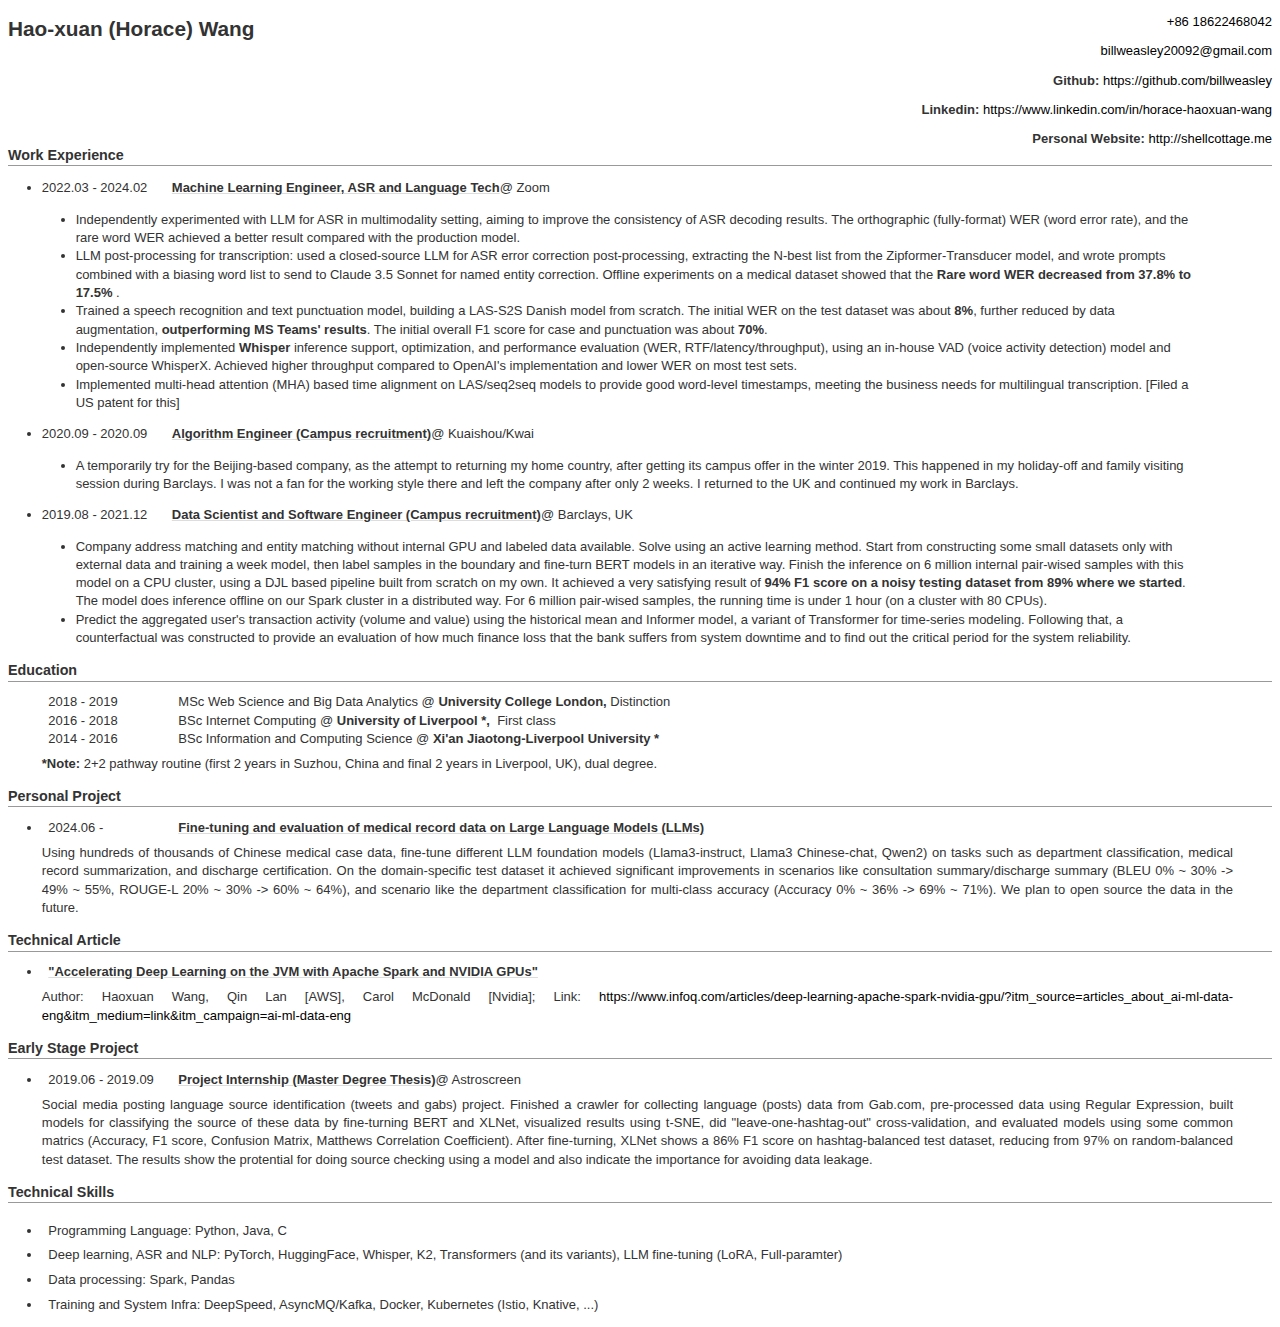
<file: html/hsbc_resume_en_China.html>
<!DOCTYPE HTML>
<html>
<head>
  <meta http-equiv="content-type" content="text/html; charset=utf-8" />
  <style type="text/css" media="all">
    body {
  font: 13px/1.41 "DejaVu", Verdana Helvetica, arial, freesans, clean, sans-serif;
  color: #333;
  background-color: #fff;
}

a {
  text-decoration: none;
  color: black;
}

/* Headlines has different font sizes */
h1 {
  font-size: 1.6em;
}

h2 {
  font-size: 1.1em;
}

/* H1 and H2 has underline */
h2 {
  border-bottom: 1px solid #999;
  font-weight: bold;
}
h1 {
	font-weight: bold;
}

/* ul & li */
ul {
  list-style-type: disc;
  margin-left: -0.4em;
  margin-top: 0.3em;
  padding-left: 3em;
  padding-right: 3em;
}

li {
  display: list-item;
}

/* school logo */
img[alt="school-logo"] {
  position: absolute;
  top: .3em;
  right: .8em;
  height: 1.7em;
  background-color: #fff;
}

/* avatar */
img[alt="avatar"] {
  position: absolute;
  top: 3.8em;
  right: 1em;
  height: 8.5em;
  background-color: #fff;
}


/* strong fonts as little title */
/* ---- only for those ugly lists !--- */

li em {
  font-size: .8em;
  color: #777;
  font-style: italic;
  display: flex;
}

datetime {
  width: 10em;
  float: left;
}

head_title {
    text-decoration: underline;
    text-decoration-color: #ddd;
    text-decoration-thickness: 1px;
    font-weight: bold;
}
head_ {
  margin-left: 0.5em;
  display: flex;
}

lang {
  float: right;
  font-size: .8em;
  border-bottom: 1px dotted #ddd;
}
to_right{
 float: right;
}
to_left{
 float: left;
}
description_nleft {
  margin-top: 1em; /* away from big title, looks like a block*/
  font: 13px/1.3   "DejaVu", Verdana Helvetica, arial, freesans, clean, sans-serif;
}
description {
  margin-top: 0.5em; /* away from big title, looks like a block*/
  display: block;
  text-align:justify;
}
techstack{
  margin-top: .5em; /* away from big title, looks like a block*/
  display: block;
  text-align:justify;
  margin-bottom:.5em;
}
adjestl{
  margin-left: 5em; 
}
desline {
  margin-left: 15em;
}

hireable {
  font-size: 1em;
  color: #777;
}

footnote {
  position: absolute;
  bottom: 0;
  display: block;
  font-size: .8em;
  color: #777;
}

small {
  font-size: 1em;
}

  </style>
</head>
<body>
  <h1><to_left>Hao-xuan (Horace) Wang</to_left>  <description_nleft><to_right><a href="tel://008618622468042"> +86 18622468042</a></to_right><br> <to_right><a href="billweasley20092@gmail.com">billweasley20092@gmail.com</a> </to_right><br><to_right><b>Github: </b> <a href="https://github.com/billweasley">https://github.com/billweasley</a></to_right><br><to_right><b>Linkedin: </b> <a href="https://www.linkedin.com/in/horace-haoxuan-wang">https://www.linkedin.com/in/horace-haoxuan-wang</a></to_right><br><to_right><b>Personal Website: </b> <a href="http://shellcottage.me">http://shellcottage.me</a></to_right></description_nleft></h1>

<h2>Work Experience</h2>

<ul>
<li><p><datetime>2022.03 - 2024.02 </datetime> <head_><head_title> Machine Learning Engineer, ASR and Language Tech </head_title> @ Zoom </head_>
<description><small>
<ul>
<li> Independently experimented with LLM for ASR in multimodality setting, aiming to improve the consistency of ASR decoding results. The orthographic (fully-format) WER (word error rate), and the rare word WER achieved a better result compared with the production model. </li>
<li> LLM post-processing for transcription: used a closed-source LLM for ASR error correction post-processing, extracting the N-best list from the Zipformer-Transducer model, and wrote prompts combined with a biasing word list to send to Claude 3.5 Sonnet for named entity correction. Offline experiments on a medical dataset showed that the <b>Rare word WER decreased from 37.8% to 17.5% </b>.</li>
<li> Trained a speech recognition and text punctuation model, building a LAS-S2S Danish model from scratch. The initial WER on the test dataset was about <b>8%</b>, further reduced by data augmentation, <b>outperforming MS Teams&#39; results</b>. The initial overall F1 score for case and punctuation was about <b>70%</b>.</li>
<li> Independently implemented <b>Whisper</b> inference support, optimization, and performance evaluation (WER, RTF/latency/throughput), using an in-house VAD (voice activity detection) model and open-source WhisperX. Achieved higher throughput compared to OpenAI&#39;s implementation and lower WER on most test sets.</li>
<li> Implemented multi-head attention (MHA) based time alignment on LAS/seq2seq models to provide good word-level timestamps, meeting the business needs for multilingual transcription. [Filed a US patent for this]</li>
</ul>
</small></description></p></li>
<li><p><datetime>2020.09 - 2020.09 </datetime> <head_><head_title> Algorithm Engineer (Campus recruitment) </head_title> @ Kuaishou/Kwai </head_>
<description><small>
<ul>
<li>
A temporarily try for the Beijing-based company, as the attempt to returning my home country, after getting its campus offer in the winter 2019. This happened in my holiday-off and family visiting session during Barclays. 
I was not a fan for the working style there and left the company after only 2 weeks. I returned to the UK and continued my work in Barclays.
</li>
</ul>
</small></description></p></li>
<li><p><datetime>2019.08 - 2021.12 </datetime> <head_><head_title> Data Scientist and Software Engineer (Campus recruitment) </head_title> @ Barclays, UK </head_>
<description><small>
<ul>
<li>
Company address matching and entity matching without internal GPU and labeled data available. Solve using an active learning method. Start from constructing some small datasets only with external data and training a week model, then label samples in the boundary and fine-turn BERT models in an iterative way. Finish the inference on 6 million internal pair-wised samples with this model on a CPU cluster, using a DJL based pipeline built from scratch on my own. It achieved a very satisfying result of <b>94% F1 score on a noisy testing dataset from 89% where we started</b>. The model does inference offline on our Spark cluster in a distributed way. For 6 million pair-wised samples, the running time is under 1 hour (on a cluster with 80 CPUs).
</li>
<li>
Predict the aggregated user&#39;s transaction activity (volume and value) using the historical mean and Informer model, a variant of Transformer for time-series modeling. Following that, a counterfactual was constructed to provide an evaluation of how much finance loss that the bank suffers from system downtime and to find out the critical period for the system reliability.
</li>
</ul>
</small></description></p></li>
</ul>

<h2>Education</h2>

<ul style="list-style-type: none;">
<li><head_><datetime>2018 - 2019</datetime> MSc Web Science and Big Data Analytics  @&nbsp;<b>University College London, </b>&nbsp;Distinction</head_></li>
<li><head_><datetime>2016 - 2018</datetime> BSc Internet Computing  @&nbsp;<b>University of Liverpool *, </b>&nbsp; First class</head_></li>
<li><head_><datetime>2014 - 2016</datetime> BSc Information and Computing Science  @&nbsp;<b>Xi'an Jiaotong-Liverpool University * </b>&nbsp;</head_>
<li><description><small><b>*Note: </b>2+2 pathway routine (first 2 years in Suzhou, China and final 2 years in Liverpool, UK), dual degree.</small></description></li>
</li>
</ul>

<h2>Personal Project</h2>

<ul>
<li><head_><datetime>2024.06 - </datetime> <head_title>Fine-tuning and evaluation of medical record data on Large Language Models (LLMs) </head_title> </head_>
<description>
<small>
Using hundreds of thousands of Chinese medical case data, fine-tune different LLM foundation models (Llama3-instruct, Llama3 Chinese-chat, Qwen2) on tasks such as department classification, medical record summarization, and discharge certification. On the domain-specific test dataset it achieved significant improvements in scenarios like consultation summary/discharge summary (BLEU 0% ~ 30% -&gt; 49% ~ 55%, ROUGE-L 20% ~ 30% -&gt; 60% ~ 64%), and scenario like the department classification for multi-class accuracy (Accuracy 0% ~ 36% -&gt; 69% ~ 71%). We plan to open source the data in the future.
</small>
</description></li>
</ul>

<h2>Technical Article</h2>

<ul>
<li><head_><head_title>&quot;Accelerating Deep Learning on the JVM with Apache Spark and NVIDIA GPUs&quot; </head_title> </head_>
<description><small>
Author: Haoxuan Wang, Qin Lan [AWS], Carol McDonald [Nvidia];  Link: <a href="https://www.infoq.com/articles/deep-learning-apache-spark-nvidia-gpu/?itm_source=articles_about_ai-ml-data-eng&amp;itm_medium=link&amp;itm_campaign=ai-ml-data-eng">https://www.infoq.com/articles/deep-learning-apache-spark-nvidia-gpu/?itm_source=articles_about_ai-ml-data-eng&amp;itm_medium=link&amp;itm_campaign=ai-ml-data-eng</a>
</small>
</description></li>
</ul>

<h2>Early Stage Project</h2>

<ul>
<li><head_><datetime>2019.06 - 2019.09</datetime> <head_title>Project Internship (Master Degree Thesis) </head_title>  @ Astroscreen </head_>
<description>
<small>
Social media posting language source identification (tweets and gabs) project.
Finished a crawler for collecting language (posts) data from Gab.com, pre-processed data using Regular Expression, built models for classifying the source of these data by fine-turning BERT and XLNet,
visualized results using t-SNE, did &quot;leave-one-hashtag-out&quot; cross-validation, and evaluated models using some common matrics (Accuracy, F1 score, Confusion Matrix, Matthews Correlation Coefficient). After fine-turning, XLNet shows a 86% F1 score on hashtag-balanced test dataset, reducing from 97% on random-balanced test dataset. The results show the protential for doing source checking using a model and also indicate the importance for avoiding data leakage.
</small>
</description></li>
</ul>

<h2>Technical Skills</h2>

<ul>
<li><head_><description><small>Programming Language: Python, Java, C </small></description></head_></li>
<li><head_><description><small>Deep learning, ASR and NLP: PyTorch, HuggingFace, Whisper, K2, Transformers (and its variants), LLM fine-tuning (LoRA, Full-paramter) </small></description></head_></li>
<li><head_><description><small>Data processing: Spark, Pandas</small></description></head_></li>
<li><head_><description><small>Training and System Infra: DeepSpeed, AsyncMQ/Kafka, Docker, Kubernetes (Istio, Knative, ...) </small></description></head_></li>
</ul>

</body>
</html>
</file>
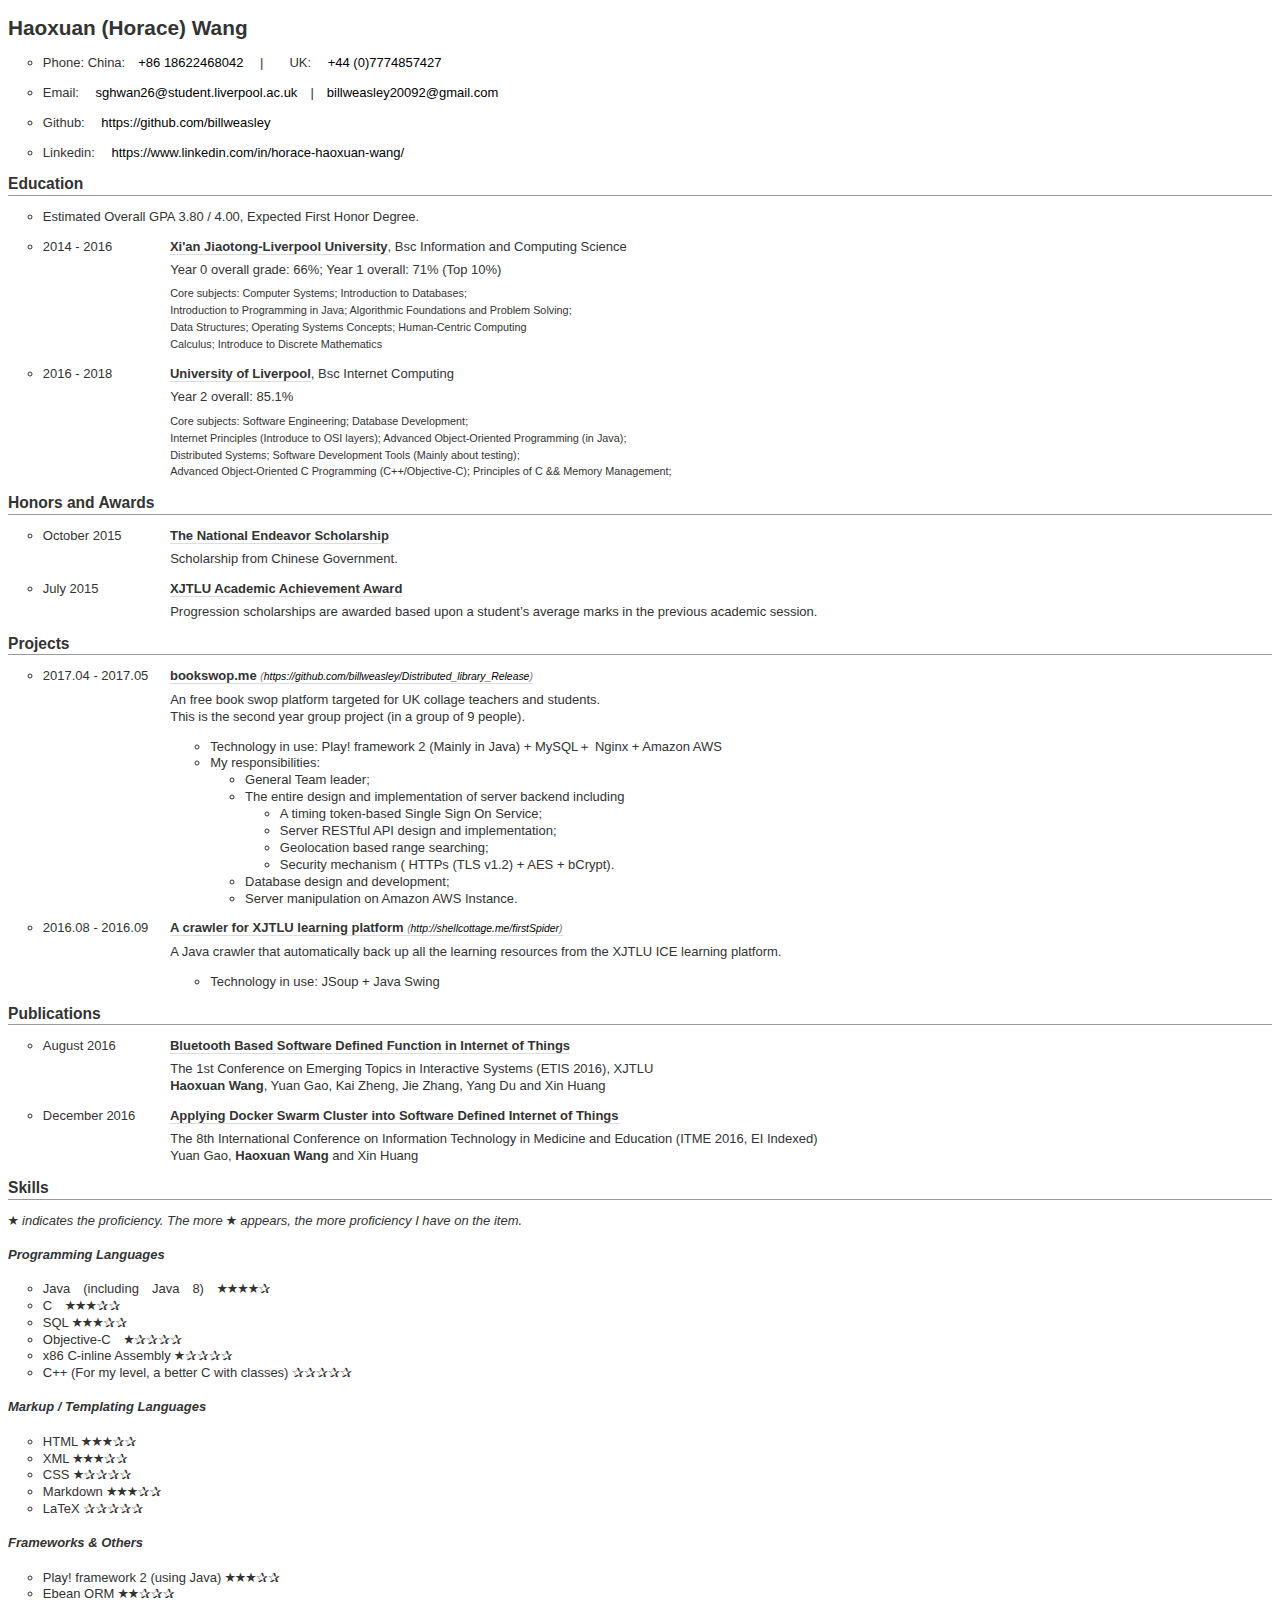
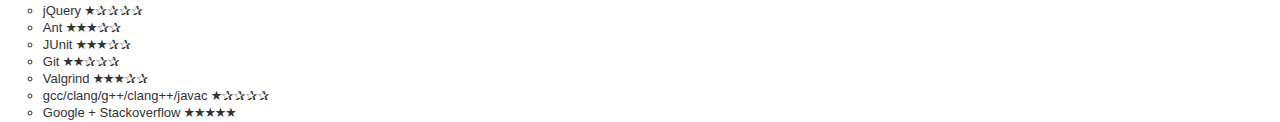
<file: html/resume.html>
<!DOCTYPE HTML>
<html>
<head>
  <meta http-equiv="content-type" content="text/html; charset=utf-8" />
  <style type="text/css" media="all">
    html, body {
  height: 100%;
}

body {
  font: 13px/1.3 Verdana Helvetica, arial, freesans, clean, sans-serif;
  color: #333;
  background-color: #fff;
}

a {
  text-decoration: none;
  color: black;
}

a: hover {
  text-decoration: underline;
  color: black;
}

/* Headlines has different font sizes */
h1 {
  font-size: 1.6em;
}

h2 {
  font-size: 1.2em;
}

/* H1 and H2 has underline */
h2 {
  border-bottom: 1px solid #999;
  font-weight: bold;
}
h1 {
	font-weight: bold;
}

/* ul & li */
ul {
  list-style-type: circle;
  margin-left: -0.4em;
}

li {
  display: list-item;
}

/* school logo */
img[alt="school-logo"] {
  position: absolute;
  top: .3em;
  right: .8em;
  height: 1.7em;
  background-color: #fff;
}

/* avatar */
img[alt="avatar"] {
  position: absolute;
  top: 3.8em;
  right: 1em;
  height: 8.5em;
  background-color: #fff;
}


/* strong fonts as little title */
/* ---- only for those ugly lists !--- */

li em {
  font-size: .8em;
  color: #777;
  font-style: italic;
}

datetime {
  display: inline-block;
  width: 9em;
}

head_ {
  border-bottom: 1px solid #ddd;
  margin-left: .5em;
}

lang {
  float: right;
  font-size: .8em;
  border-bottom: 1px dotted #ddd;
}

description {
  margin-top: .5em; /* away from big title, looks like a block*/
  display: block;
  margin-left: 9.8em;  /* 9 + .5 + .3*/
}
desline {
  margin-left: 15em;  

}

hireable {
  font-size: 1em;
  color: #777;
}

footnote {
  position: absolute;
  bottom: 0;
  display: block;
  font-size: .8em;
  color: #777;
}

  </style>
</head>
<body>
  <h1>Haoxuan (Horace) Wang</h1>

<ul>
<li> Phone: China:　<a href="tel://008618622468042">+86 18622468042</a>  　|　　UK: 　<a href="tel://00447774857427">+44 (0)7774857427</a></li>
<li><p>Email:
　<a href="sghwan26@student.liverpool.ac.uk">sghwan26@student.liverpool.ac.uk</a>　|　<a href="billweasley20092@gmail.com">billweasley20092@gmail.com</a></p></li>
<li><p>Github: 　<a href="https://github.com/billweasley">https://github.com/billweasley</a></p></li>
<li><p>Linkedin:　 <a href="https://www.linkedin.com/in/horace-haoxuan-wang">https://www.linkedin.com/in/horace-haoxuan-wang/</a></p></li>
</ul>

<h2>Education</h2>

<ul>
<li><p>Estimated Overall GPA 3.80 / 4.00, Expected First Honor Degree.  </p></li>
<li><p><datetime>2014 - 2016</datetime> <head_><strong>Xi&#39;an Jiaotong-Liverpool University</strong></head_>, Bsc Information and Computing Science
<description>Year 0 overall grade: 66%; Year 1 overall: 71% (Top 10%) </description>
<description><small>Core subjects: Computer Systems; Introduction to Databases;<br>
Introduction to Programming in Java; Algorithmic Foundations and Problem Solving;<br>
Data Structures; Operating Systems Concepts; Human-Centric Computing<br>
Calculus; Introduce to Discrete Mathematics<br>
</small></description></p></li>
<li><p><datetime>2016 - 2018</datetime> <head_><strong>University of Liverpool</strong></head_>, Bsc Internet Computing 
<description>Year 2 overall: 85.1% </description>
<description><small>Core subjects: Software Engineering; Database Development;<br>
Internet Principles (Introduce to OSI layers); Advanced Object-Oriented Programming (in Java);<br>
Distributed Systems; Software Development Tools (Mainly about testing);<br>
Advanced Object-Oriented C Programming (C++/Objective-C); Principles of C &amp;&amp; Memory Management;<br>
</small></description></p></li>
</ul>

<h2>Honors and Awards</h2>

<ul>
<li><p><datetime>October 2015</datetime> <head_><strong>The National Endeavor Scholarship</strong> </head_>
<description>Scholarship from Chinese Government.</description></p></li>
<li><p><datetime>July 2015</datetime> <head_><strong>XJTLU Academic Achievement Award</strong> </head_>
<description>Progression scholarships are awarded based upon a student’s average marks in the previous academic session.</description></p></li>
</ul>

<h2>Projects</h2>

<ul>
<li><p><datetime>2017.04 - 2017.05</datetime> <head_><strong>bookswop.me</strong> <em>(<a href="https://github.com/billweasley/Distributed_library_Release">https://github.com/billweasley/Distributed_library_Release</a>)</em> </head_>
<description>
An free book swop platform targeted for UK collage teachers and students.<br>
This is the second year group project (in a group of 9 people).
<ul style="margin-left:9.8em">
<li> Technology in use: Play! framework 2 (Mainly in Java) + MySQL＋ Nginx + Amazon AWS </li>
<li> My responsibilities: 
    <ul>
     <li> General Team leader;</li>
     <li> The entire design and implementation of server backend including </li>
     <ul>
        <li> A timing token-based Single Sign On Service;</li>
        <li> Server RESTful API design and implementation;</li>
        <li> Geolocation based range searching;</li>
        <li> Security mechanism ( HTTPs (TLS v1.2) + AES + bCrypt).</li></ul>
    <li> Database design and development;</li>
    <li> Server manipulation on Amazon AWS Instance.</li></ul></li>
</ul>
</description></p></li>
<li><p><datetime>2016.08 - 2016.09</datetime> <head_><strong>A crawler for XJTLU learning platform</strong> <em>(<a href="http://shellcottage.me/firstSpider">http://shellcottage.me/firstSpider</a>)</em></head_>
<description>
A Java crawler that automatically back up all the learning resources from the XJTLU ICE learning platform.
<ul style="margin-left:9.8em"> <li>Technology in use: JSoup + Java Swing</li></ul>
</description></p></li>
</ul>

<h2>Publications</h2>

<ul>
<li><p><datetime>August 2016</datetime> <head_><strong>Bluetooth Based Software Defined Function in Internet of Things</strong> </head_>
<description>
The 1st Conference on Emerging Topics in Interactive Systems (ETIS 2016), XJTLU<br>
<strong>Haoxuan Wang</strong>, Yuan Gao, Kai Zheng, Jie Zhang, Yang Du and Xin Huang
</description></p></li>
<li><p><datetime>December 2016</datetime> <head_><strong>Applying Docker Swarm Cluster into Software Defined Internet of Things</strong> </head_>
<description>
The 8th International Conference on Information Technology in Medicine and Education (ITME 2016, EI Indexed)<br>
Yuan Gao, <strong>Haoxuan Wang</strong> and Xin Huang
</description></p></li>
</ul>

<h2>Skills</h2>

<p>★ <em>indicates the proficiency. The more</em> ★ <em>appears, the more proficiency I have on the item.</em></p>

<h4><em>Programming Languages</em></h4>

<ul>
<li> Java　(including　Java　8)　★★★★✰</li>
<li> C　★★★✰✰</li>
<li> SQL ★★★✰✰</li>
<li> Objective-C　★✰✰✰✰</li>
<li> x86 C-inline Assembly ★✰✰✰✰</li>
<li> C++ (For my level, a better C with classes) ✰✰✰✰✰</li>
</ul>

<h4><em>Markup / Templating Languages</em></h4>

<ul>
<li> HTML ★★★✰✰</li>
<li> XML ★★★✰✰</li>
<li> CSS ★✰✰✰✰</li>
<li> Markdown ★★★✰✰</li>
<li> LaTeX ✰✰✰✰✰</li>
</ul>

<h4><em>Frameworks &amp; Others</em></h4>

<ul>
<li> Play! framework 2 (using Java) ★★★✰✰</li>
<li> Ebean ORM   ★★✰✰✰</li>
<li> jQuery ★✰✰✰✰</li>
<li> Ant ★★★✰✰</li>
<li> JUnit ★★★✰✰</li>
<li> Git   ★★✰✰✰</li>
<li> Valgrind ★★★✰✰</li>
<li> gcc/clang/g++/clang++/javac ★✰✰✰✰</li>
<li> Google + Stackoverflow ★★★★★</li>
</ul>

</body>
</html>
</file>
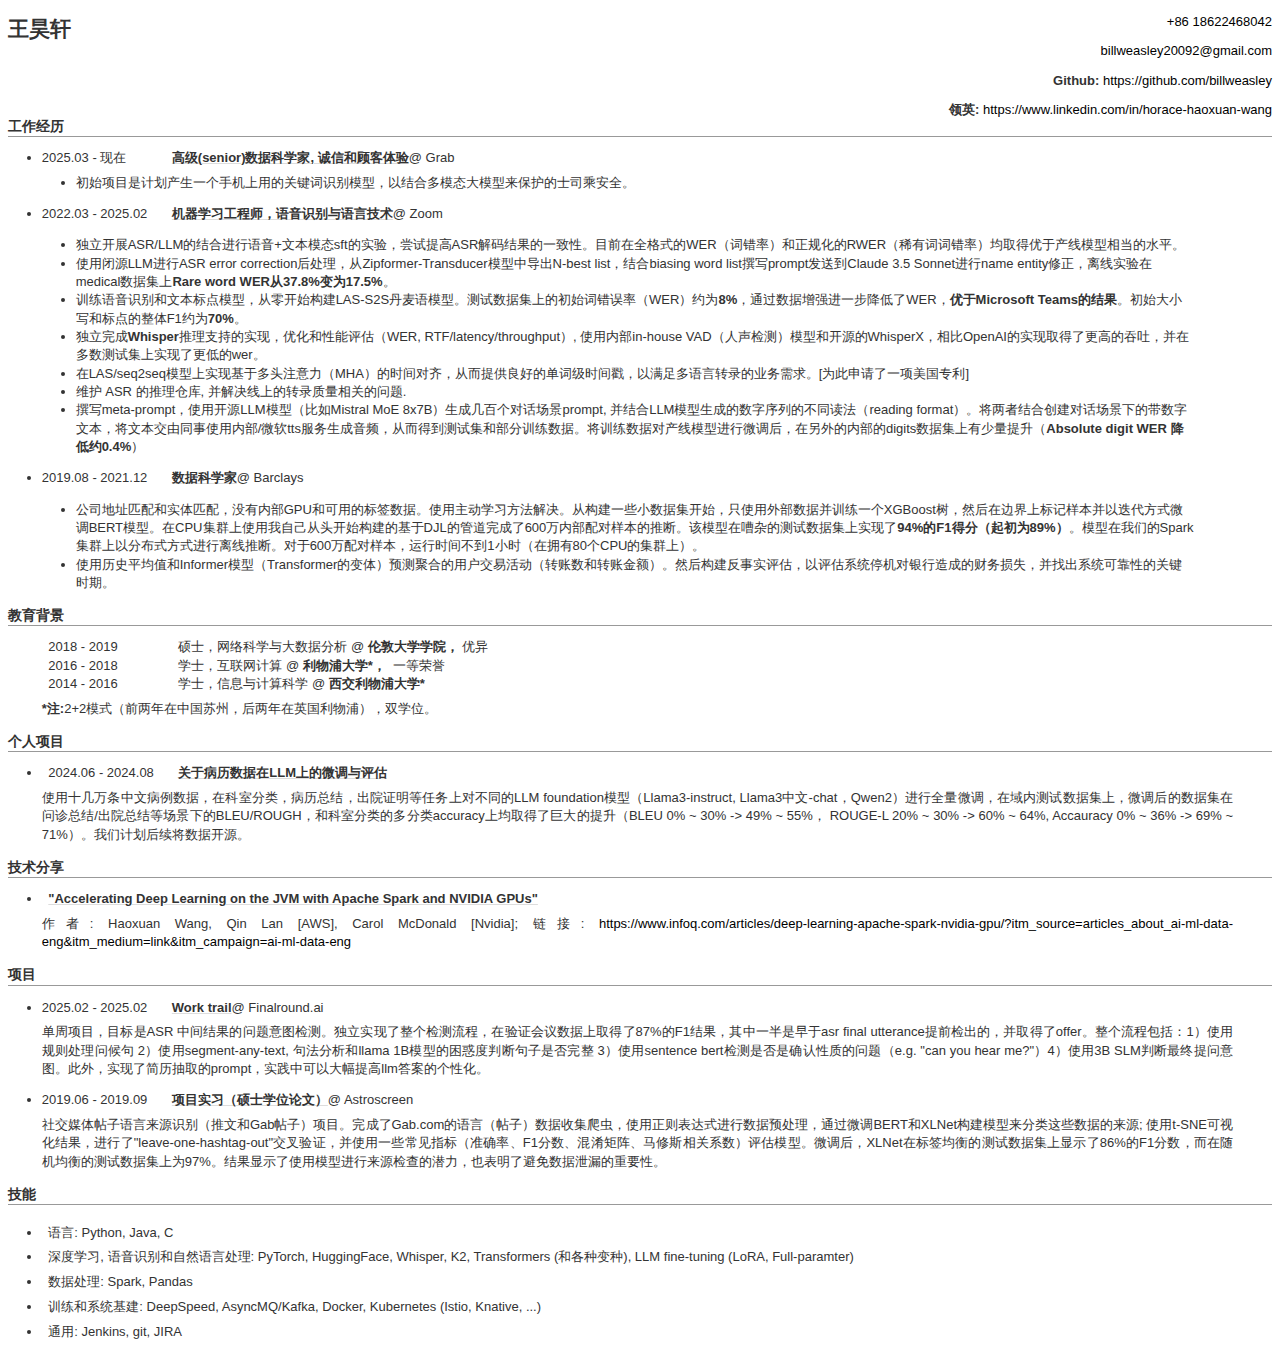
<file: html/resume_cn.html>
<!DOCTYPE HTML>
<html>
<head>
  <meta http-equiv="content-type" content="text/html; charset=utf-8" />
  <style type="text/css" media="all">
    body {
  font: 13px/1.41 "DejaVu", Verdana Helvetica, arial, freesans, clean, sans-serif;
  color: #333;
  background-color: #fff;
}

a {
  text-decoration: none;
  color: black;
}

/* Headlines has different font sizes */
h1 {
  font-size: 1.6em;
}

h2 {
  font-size: 1.1em;
}

/* H1 and H2 has underline */
h2 {
  border-bottom: 1px solid #999;
  font-weight: bold;
}
h1 {
	font-weight: bold;
}

/* ul & li */
ul {
  list-style-type: disc;
  margin-left: -0.4em;
  margin-top: 0.3em;
  padding-left: 3em;
  padding-right: 3em;
}

li {
  display: list-item;
}

/* school logo */
img[alt="school-logo"] {
  position: absolute;
  top: .3em;
  right: .8em;
  height: 1.7em;
  background-color: #fff;
}

/* avatar */
img[alt="avatar"] {
  position: absolute;
  top: 3.8em;
  right: 1em;
  height: 8.5em;
  background-color: #fff;
}


/* strong fonts as little title */
/* ---- only for those ugly lists !--- */

li em {
  font-size: .8em;
  color: #777;
  font-style: italic;
  display: flex;
}

datetime {
  width: 10em;
  float: left;
}

head_title {
    text-decoration: underline;
    text-decoration-color: #ddd;
    text-decoration-thickness: 1px;
    font-weight: bold;
}
head_ {
  margin-left: 0.5em;
  display: flex;
}

lang {
  float: right;
  font-size: .8em;
  border-bottom: 1px dotted #ddd;
}
to_right{
 float: right;
}
to_left{
 float: left;
}
description_nleft {
  margin-top: 1em; /* away from big title, looks like a block*/
  font: 13px/1.3   "DejaVu", Verdana Helvetica, arial, freesans, clean, sans-serif;
}
description {
  margin-top: 0.5em; /* away from big title, looks like a block*/
  display: block;
  text-align:justify;
}
techstack{
  margin-top: .5em; /* away from big title, looks like a block*/
  display: block;
  text-align:justify;
  margin-bottom:.5em;
}
adjestl{
  margin-left: 5em; 
}
desline {
  margin-left: 15em;
}

hireable {
  font-size: 1em;
  color: #777;
}

footnote {
  position: absolute;
  bottom: 0;
  display: block;
  font-size: .8em;
  color: #777;
}

small {
  font-size: 1em;
}

  </style>
</head>
<body>
  <h1><to_left>王昊轩</to_left><description_nleft><to_right><a href="tel://008618622468042"> +86 18622468042</a></to_right><br> <to_right><a href="billweasley20092@gmail.com">billweasley20092@gmail.com</a> </to_right><br><to_right><b>Github: </b> <a href="https://github.com/billweasley">https://github.com/billweasley</a></to_right><br><to_right><b>领英: </b> <a href="https://www.linkedin.com/in/horace-haoxuan-wang">https://www.linkedin.com/in/horace-haoxuan-wang</a></to_right></description_nleft></h1>

<h2>工作经历</h2>

<ul>
<li><datetime>2025.03 - 现在 </datetime> <head_><head_title> 高级(senior)数据科学家, 诚信和顾客体验 </head_title> @ Grab </head_>
<description><small>
<ul>
<li> 初始项目是计划产生一个手机上用的关键词识别模型，以结合多模态大模型来保护的士司乘安全。</li>
</ul>
</small></description></li>
<li><p><datetime>2022.03 - 2025.02 </datetime> <head_><head_title> 机器学习工程师，语音识别与语言技术 </head_title> @ Zoom </head_>
<description><small>
<ul>
<li> 独立开展ASR/LLM的结合进行语音+文本模态sft的实验，尝试提高ASR解码结果的一致性。目前在全格式的WER（词错率）和正规化的RWER（稀有词词错率）均取得优于产线模型相当的水平。 </li>
<li> 使用闭源LLM进行ASR error correction后处理，从Zipformer-Transducer模型中导出N-best list，结合biasing word list撰写prompt发送到Claude 3.5 Sonnet进行name entity修正，离线实验在medical数据集上<b>Rare word WER从37.8%变为17.5%</b>。</li>
<li> 训练语音识别和文本标点模型，从零开始构建LAS-S2S丹麦语模型。测试数据集上的初始词错误率（WER）约为<b>8%</b>，通过数据增强进一步降低了WER，<b>优于Microsoft Teams的结果</b>。初始大小写和标点的整体F1约为<b>70%</b>。 </li>
<li> 独立完成<b>Whisper</b></n>推理支持的实现，优化和性能评估（WER, RTF/latency/throughput）, 使用内部in-house VAD（人声检测）模型和开源的WhisperX，相比OpenAI的实现取得了更高的吞吐，并在多数测试集上实现了更低的wer。 </li>
<li> 在LAS/seq2seq模型上实现基于多头注意力（MHA）的时间对齐，从而提供良好的单词级时间戳，以满足多语言转录的业务需求。[为此申请了一项美国专利] </li>
<li> 维护 ASR 的推理仓库, 并解决线上的转录质量相关的问题. </li>
<li> 撰写meta-prompt，使用开源LLM模型（比如Mistral MoE 8x7B）生成几百个对话场景prompt, 并结合LLM模型生成的数字序列的不同读法（reading format）。将两者结合创建对话场景下的带数字文本，将文本交由同事使用内部/微软tts服务生成音频，从而得到测试集和部分训练数据。将训练数据对产线模型进行微调后，在另外的内部的digits数据集上有少量提升（<b>Absolute digit WER 降低约0.4%</b>）</li>
</ul>
</small></description></p></li>
<li><p><datetime>2019.08 - 2021.12 </datetime> <head_><head_title> 数据科学家 </head_title> @ Barclays </head_>
<description><small>
<ul>
<li>
公司地址匹配和实体匹配，没有内部GPU和可用的标签数据。使用主动学习方法解决。从构建一些小数据集开始，只使用外部数据并训练一个XGBoost树，然后在边界上标记样本并以迭代方式微调BERT模型。在CPU集群上使用我自己从头开始构建的基于DJL的管道完成了600万内部配对样本的推断。该模型在嘈杂的测试数据集上实现了<b>94%的F1得分（起初为89%）</b>。模型在我们的Spark集群上以分布式方式进行离线推断。对于600万配对样本，运行时间不到1小时（在拥有80个CPU的集群上）。
</li>
<li>
使用历史平均值和Informer模型（Transformer的变体）预测聚合的用户交易活动（转账数和转账金额）。然后构建反事实评估，以评估系统停机对银行造成的财务损失，并找出系统可靠性的关键时期。
</li>
</ul>
</small></description></p></li>
</ul>

<h2>教育背景</h2>

<ul style="list-style-type: none;">
<li><head_><datetime>2018 - 2019</datetime> 硕士，网络科学与大数据分析  @&nbsp;<b>伦敦大学学院，</b>&nbsp;优异</head_></li>
<li><head_><datetime>2016 - 2018</datetime> 学士，互联网计算  @&nbsp;<b>利物浦大学*，</b>&nbsp; 一等荣誉</head_></li>
<li><head_><datetime>2014 - 2016</datetime> 学士，信息与计算科学  @&nbsp;<b>西交利物浦大学* </b>&nbsp;</head_>
<li><description><small><b>*注:</b>2+2模式（前两年在中国苏州，后两年在英国利物浦），双学位。</small></description></li>
</li>
</ul>

<h2>个人项目</h2>

<ul>
<li> <head_><datetime>2024.06 - 2024.08 </datetime> <head_title>关于病历数据在LLM上的微调与评估 </head_title> </head_>
<description>
<small>
使用十几万条中文病例数据，在科室分类，病历总结，出院证明等任务上对不同的LLM foundation模型（Llama3-instruct, Llama3中文-chat，Qwen2）进行全量微调，在域内测试数据集上，微调后的数据集在问诊总结/出院总结等场景下的BLEU/ROUGH，和科室分类的多分类accuracy上均取得了巨大的提升（BLEU 0% ~ 30% -&gt; 49% ~ 55%， ROUGE-L 20% ~ 30% -&gt; 60% ~ 64%, Accauracy 0% ~ 36% -&gt; 69% ~ 71%）。我们计划后续将数据开源。
</small>
</description></li>
</ul>

<h2>技术分享</h2>

<ul>
<li><head_><head_title>&quot;Accelerating Deep Learning on the JVM with Apache Spark and NVIDIA GPUs&quot; </head_title> </head_>
<description><small>
作者: Haoxuan Wang, Qin Lan [AWS], Carol McDonald [Nvidia];  链接: <a href="https://www.infoq.com/articles/deep-learning-apache-spark-nvidia-gpu/?itm_source=articles_about_ai-ml-data-eng&amp;itm_medium=link&amp;itm_campaign=ai-ml-data-eng">https://www.infoq.com/articles/deep-learning-apache-spark-nvidia-gpu/?itm_source=articles_about_ai-ml-data-eng&amp;itm_medium=link&amp;itm_campaign=ai-ml-data-eng</a>
</small>
</description></li>
</ul>

<h2>项目</h2>

<ul>
<li><p><datetime>2025.02 - 2025.02</datetime> <head_><head_title>Work trail </head_title> @ Finalround.ai </head_>
<description>
<small>
单周项目，目标是ASR 中间结果的问题意图检测。独立实现了整个检测流程，在验证会议数据上取得了87%的F1结果，其中一半是早于asr final utterance提前检出的，并取得了offer。整个流程包括：1）使用规则处理问候句 2）使用segment-any-text, 句法分析和llama 1B模型的困惑度判断句子是否完整 3）使用sentence bert检测是否是确认性质的问题（e.g. &quot;can you hear me?&quot;）4）使用3B SLM判断最终提问意图。此外，实现了简历抽取的prompt，实践中可以大幅提高llm答案的个性化。
</small>
</description></p></li>
<li><p><datetime>2019.06 - 2019.09</datetime> <head_><head_title>项目实习（硕士学位论文）</head_title> @ Astroscreen </head_>
<description>
<small>
社交媒体帖子语言来源识别（推文和Gab帖子）项目。完成了Gab.com的语言（帖子）数据收集爬虫，使用正则表达式进行数据预处理，通过微调BERT和XLNet构建模型来分类这些数据的来源; 使用t-SNE可视化结果，进行了&quot;leave-one-hashtag-out&quot;交叉验证，并使用一些常见指标（准确率、F1分数、混淆矩阵、马修斯相关系数）评估模型。微调后，XLNet在标签均衡的测试数据集上显示了86%的F1分数，而在随机均衡的测试数据集上为97%。结果显示了使用模型进行来源检查的潜力，也表明了避免数据泄漏的重要性。
</small>
</description></p></li>
</ul>

<h2>技能</h2>

<ul>
<li><head_><description><small>语言: Python, Java, C  </small></description></head_></li>
<li><head_><description><small>深度学习, 语音识别和自然语言处理: PyTorch, HuggingFace, Whisper, K2, Transformers (和各种变种), LLM fine-tuning (LoRA, Full-paramter) </small></description></head_></li>
<li><head_><description><small>数据处理: Spark, Pandas </small></description></head_></li>
<li><head_><description><small>训练和系统基建: DeepSpeed, AsyncMQ/Kafka, Docker, Kubernetes (Istio, Knative, ...)  </small></description></head_></li>
<li><head_><description><small>通用: Jenkins, git, JIRA  </small></description></head_></li>
</ul>

</body>
</html>
</file>
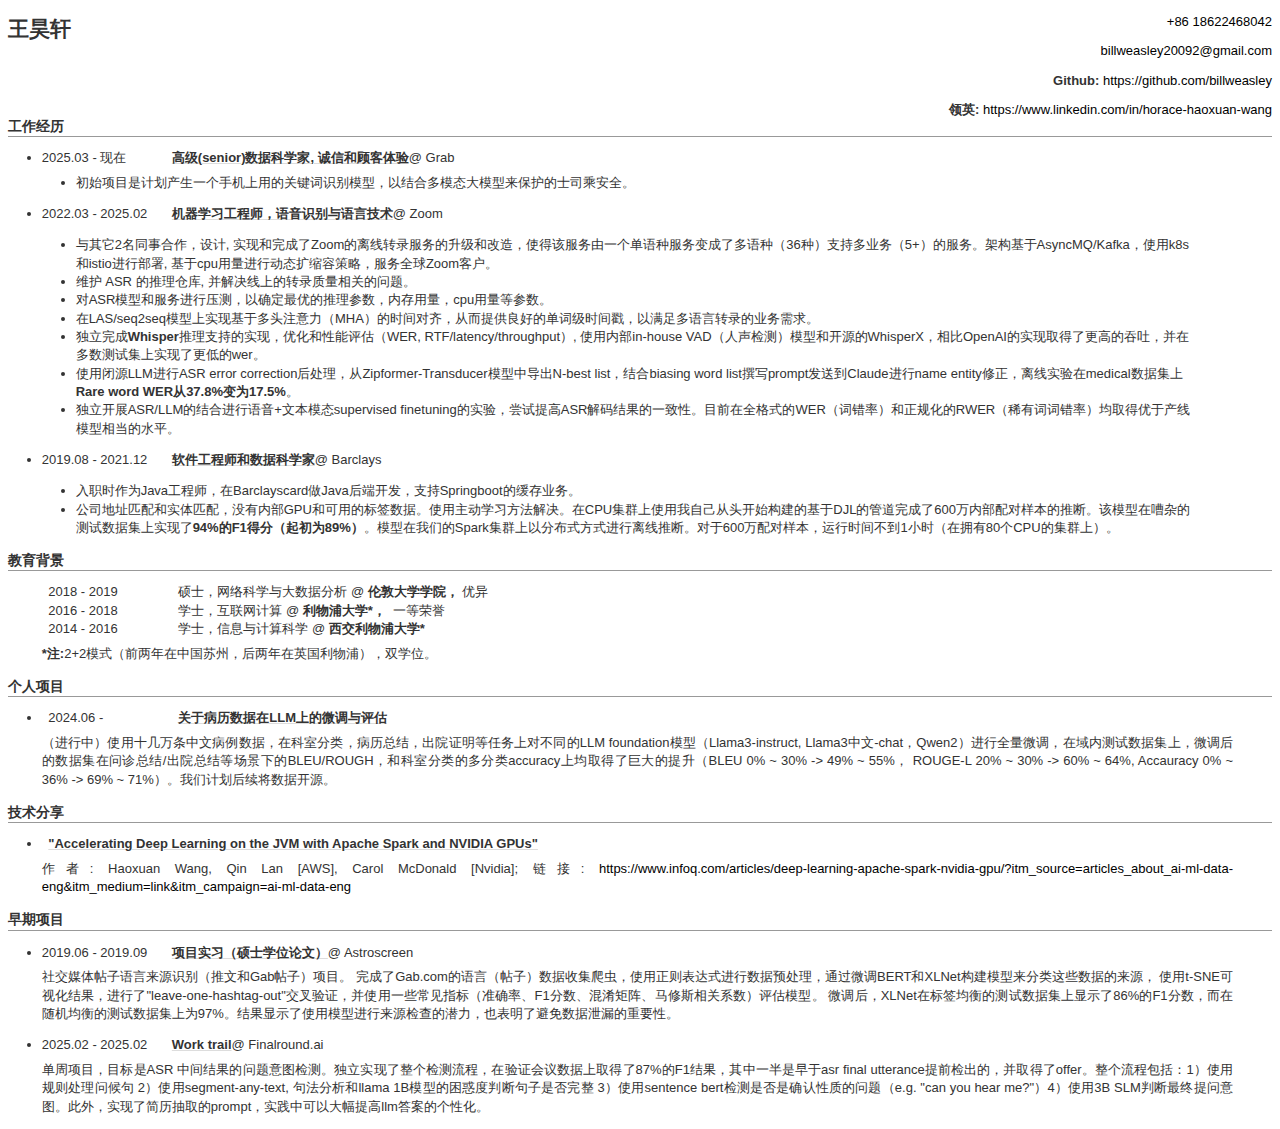
<file: html/resume_cn_engineering.html>
<!DOCTYPE HTML>
<html>
<head>
  <meta http-equiv="content-type" content="text/html; charset=utf-8" />
  <style type="text/css" media="all">
    body {
  font: 13px/1.41 "DejaVu", Verdana Helvetica, arial, freesans, clean, sans-serif;
  color: #333;
  background-color: #fff;
}

a {
  text-decoration: none;
  color: black;
}

/* Headlines has different font sizes */
h1 {
  font-size: 1.6em;
}

h2 {
  font-size: 1.1em;
}

/* H1 and H2 has underline */
h2 {
  border-bottom: 1px solid #999;
  font-weight: bold;
}
h1 {
	font-weight: bold;
}

/* ul & li */
ul {
  list-style-type: disc;
  margin-left: -0.4em;
  margin-top: 0.3em;
  padding-left: 3em;
  padding-right: 3em;
}

li {
  display: list-item;
}

/* school logo */
img[alt="school-logo"] {
  position: absolute;
  top: .3em;
  right: .8em;
  height: 1.7em;
  background-color: #fff;
}

/* avatar */
img[alt="avatar"] {
  position: absolute;
  top: 3.8em;
  right: 1em;
  height: 8.5em;
  background-color: #fff;
}


/* strong fonts as little title */
/* ---- only for those ugly lists !--- */

li em {
  font-size: .8em;
  color: #777;
  font-style: italic;
  display: flex;
}

datetime {
  width: 10em;
  float: left;
}

head_title {
    text-decoration: underline;
    text-decoration-color: #ddd;
    text-decoration-thickness: 1px;
    font-weight: bold;
}
head_ {
  margin-left: 0.5em;
  display: flex;
}

lang {
  float: right;
  font-size: .8em;
  border-bottom: 1px dotted #ddd;
}
to_right{
 float: right;
}
to_left{
 float: left;
}
description_nleft {
  margin-top: 1em; /* away from big title, looks like a block*/
  font: 13px/1.3   "DejaVu", Verdana Helvetica, arial, freesans, clean, sans-serif;
}
description {
  margin-top: 0.5em; /* away from big title, looks like a block*/
  display: block;
  text-align:justify;
}
techstack{
  margin-top: .5em; /* away from big title, looks like a block*/
  display: block;
  text-align:justify;
  margin-bottom:.5em;
}
adjestl{
  margin-left: 5em; 
}
desline {
  margin-left: 15em;
}

hireable {
  font-size: 1em;
  color: #777;
}

footnote {
  position: absolute;
  bottom: 0;
  display: block;
  font-size: .8em;
  color: #777;
}

small {
  font-size: 1em;
}

  </style>
</head>
<body>
  <h1><to_left>王昊轩</to_left><description_nleft><to_right><a href="tel://008618622468042"> +86 18622468042</a></to_right><br> <to_right><a href="billweasley20092@gmail.com">billweasley20092@gmail.com</a> </to_right><br><to_right><b>Github: </b> <a href="https://github.com/billweasley">https://github.com/billweasley</a></to_right><br><to_right><b>领英: </b> <a href="https://www.linkedin.com/in/horace-haoxuan-wang">https://www.linkedin.com/in/horace-haoxuan-wang</a></to_right></description_nleft></h1>

<h2>工作经历</h2>

<ul>
<li><datetime>2025.03 - 现在 </datetime> <head_><head_title> 高级(senior)数据科学家, 诚信和顾客体验 </head_title> @ Grab </head_>
<description><small>
<ul>
<li> 初始项目是计划产生一个手机上用的关键词识别模型，以结合多模态大模型来保护的士司乘安全。</li>
</ul>
</small></description></li>
<li><p><datetime>2022.03 - 2025.02 </datetime> <head_><head_title> 机器学习工程师，语音识别与语言技术 </head_title> @ Zoom </head_>
<description><small>
<ul>
<li> 与其它2名同事合作，设计, 实现和完成了Zoom的离线转录服务的升级和改造，使得该服务由一个单语种服务变成了多语种（36种）支持多业务（5+）的服务。架构基于AsyncMQ/Kafka，使用k8s和istio进行部署, 基于cpu用量进行动态扩缩容策略，服务全球Zoom客户。</li>
<li> 维护 ASR 的推理仓库, 并解决线上的转录质量相关的问题。</li>
<li> 对ASR模型和服务进行压测，以确定最优的推理参数，内存用量，cpu用量等参数。</li>
<li> 在LAS/seq2seq模型上实现基于多头注意力（MHA）的时间对齐，从而提供良好的单词级时间戳，以满足多语言转录的业务需求。 </li>
<li> 独立完成<b>Whisper</b></n>推理支持的实现，优化和性能评估（WER, RTF/latency/throughput）, 使用内部in-house VAD（人声检测）模型和开源的WhisperX，相比OpenAI的实现取得了更高的吞吐，并在多数测试集上实现了更低的wer。 </li>
<li> 使用闭源LLM进行ASR error correction后处理，从Zipformer-Transducer模型中导出N-best list，结合biasing word list撰写prompt发送到Claude进行name entity修正，离线实验在medical数据集上<b>Rare word WER从37.8%变为17.5%</b>。</li>
<li> 独立开展ASR/LLM的结合进行语音+文本模态supervised finetuning的实验，尝试提高ASR解码结果的一致性。目前在全格式的WER（词错率）和正规化的RWER（稀有词词错率）均取得优于产线模型相当的水平。 </li>
</ul>
</small></description></p></li>
<li><p><datetime>2019.08 - 2021.12 </datetime> <head_><head_title> 软件工程师和数据科学家 </head_title> @ Barclays </head_>
<description><small>
<ul>
<li>入职时作为Java工程师，在Barclayscard做Java后端开发，支持Springboot的缓存业务。</li>
<li>
公司地址匹配和实体匹配，没有内部GPU和可用的标签数据。使用主动学习方法解决。在CPU集群上使用我自己从头开始构建的基于DJL的管道完成了600万内部配对样本的推断。该模型在嘈杂的测试数据集上实现了<b>94%的F1得分（起初为89%）</b>。模型在我们的Spark集群上以分布式方式进行离线推断。对于600万配对样本，运行时间不到1小时（在拥有80个CPU的集群上）。
</li>
</ul>
</small></description></p></li>
</ul>

<h2>教育背景</h2>

<ul style="list-style-type: none;">
<li><head_><datetime>2018 - 2019</datetime> 硕士，网络科学与大数据分析  @&nbsp;<b>伦敦大学学院，</b>&nbsp;优异</head_></li>
<li><head_><datetime>2016 - 2018</datetime> 学士，互联网计算  @&nbsp;<b>利物浦大学*，</b>&nbsp; 一等荣誉</head_></li>
<li><head_><datetime>2014 - 2016</datetime> 学士，信息与计算科学  @&nbsp;<b>西交利物浦大学* </b>&nbsp;</head_>
<li><description><small><b>*注:</b>2+2模式（前两年在中国苏州，后两年在英国利物浦），双学位。</small></description></li>
</li>
</ul>

<h2>个人项目</h2>

<ul>
<li> <head_><datetime>2024.06 - </datetime> <head_title>关于病历数据在LLM上的微调与评估 </head_title> </head_>
<description>
<small>
（进行中）使用十几万条中文病例数据，在科室分类，病历总结，出院证明等任务上对不同的LLM foundation模型（Llama3-instruct, Llama3中文-chat，Qwen2）进行全量微调，在域内测试数据集上，微调后的数据集在问诊总结/出院总结等场景下的BLEU/ROUGH，和科室分类的多分类accuracy上均取得了巨大的提升（BLEU 0% ~ 30% -&gt; 49% ~ 55%， ROUGE-L 20% ~ 30% -&gt; 60% ~ 64%, Accauracy 0% ~ 36% -&gt; 69% ~ 71%）。我们计划后续将数据开源。
</small>
</description></li>
</ul>

<h2>技术分享</h2>

<ul>
<li><head_><head_title>&quot;Accelerating Deep Learning on the JVM with Apache Spark and NVIDIA GPUs&quot; </head_title> </head_>
<description><small>
作者: Haoxuan Wang, Qin Lan [AWS], Carol McDonald [Nvidia];  链接: <a href="https://www.infoq.com/articles/deep-learning-apache-spark-nvidia-gpu/?itm_source=articles_about_ai-ml-data-eng&amp;itm_medium=link&amp;itm_campaign=ai-ml-data-eng">https://www.infoq.com/articles/deep-learning-apache-spark-nvidia-gpu/?itm_source=articles_about_ai-ml-data-eng&amp;itm_medium=link&amp;itm_campaign=ai-ml-data-eng</a>
</small>
</description></li>
</ul>

<h2>早期项目</h2>

<ul>
<li><p><datetime>2019.06 - 2019.09</datetime> <head_><head_title>项目实习（硕士学位论文）</head_title> @ Astroscreen </head_>
<description>
<small>
社交媒体帖子语言来源识别（推文和Gab帖子）项目。
完成了Gab.com的语言（帖子）数据收集爬虫，使用正则表达式进行数据预处理，通过微调BERT和XLNet构建模型来分类这些数据的来源，
使用t-SNE可视化结果，进行了&quot;leave-one-hashtag-out&quot;交叉验证，并使用一些常见指标（准确率、F1分数、混淆矩阵、马修斯相关系数）评估模型。
微调后，XLNet在标签均衡的测试数据集上显示了86%的F1分数，而在随机均衡的测试数据集上为97%。结果显示了使用模型进行来源检查的潜力，也表明了避免数据泄漏的重要性。
</small>
</description></p></li>
<li><p><datetime>2025.02 - 2025.02</datetime> <head_><head_title>Work trail </head_title> @ Finalround.ai </head_>
<description>
<small>
单周项目，目标是ASR 中间结果的问题意图检测。独立实现了整个检测流程，在验证会议数据上取得了87%的F1结果，其中一半是早于asr final utterance提前检出的，并取得了offer。整个流程包括：1）使用规则处理问候句 2）使用segment-any-text, 句法分析和llama 1B模型的困惑度判断句子是否完整 3）使用sentence bert检测是否是确认性质的问题（e.g. &quot;can you hear me?&quot;）4）使用3B SLM判断最终提问意图。此外，实现了简历抽取的prompt，实践中可以大幅提高llm答案的个性化。
</small>
</description></p></li>
</ul>

</body>
</html>
</file>
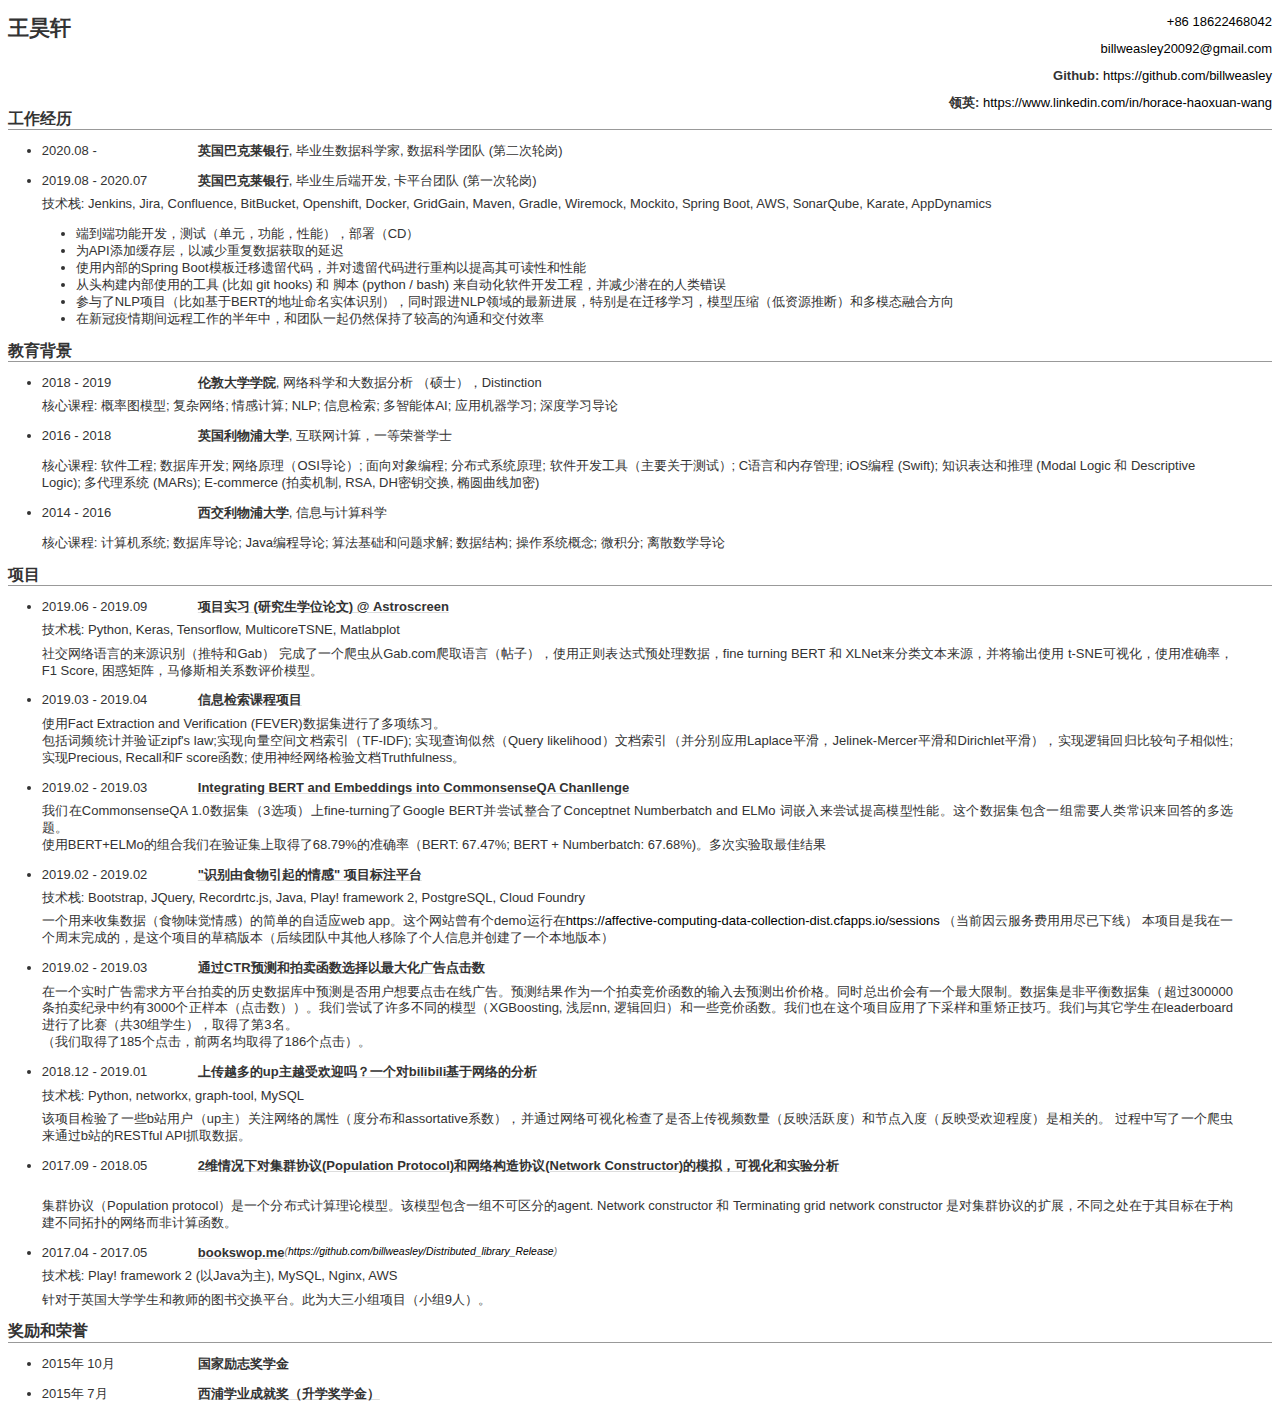
<file: html/resume_cn_XL.html>
<!DOCTYPE HTML>
<html>
<head>
  <meta http-equiv="content-type" content="text/html; charset=utf-8" />
  <style type="text/css" media="all">
    body {
  font: 13px/1.3 Verdana Helvetica, arial, freesans, clean, sans-serif;
  color: #333;
  background-color: #fff;
}

a {
  text-decoration: none;
  color: black;
}

/* Headlines has different font sizes */
h1 {
  font-size: 1.6em;
}

h2 {
  font-size: 1.2em;
}

/* H1 and H2 has underline */
h2 {
  border-bottom: 1px solid #999;
  font-weight: bold;
}
h1 {
	font-weight: bold;
}

/* ul & li */
ul {
  list-style-type: disc;
  margin-left: -0.4em;
  margin-top: 0.4em;
  padding-left: 3em;
  padding-right: 3em;
}

li {
  display: list-item;
}

/* school logo */
img[alt="school-logo"] {
  position: absolute;
  top: .3em;
  right: .8em;
  height: 1.7em;
  background-color: #fff;
}

/* avatar */
img[alt="avatar"] {
  position: absolute;
  top: 3.8em;
  right: 1em;
  height: 8.5em;
  background-color: #fff;
}


/* strong fonts as little title */
/* ---- only for those ugly lists !--- */

li em {
  font-size: .8em;
  color: #777;
  font-style: italic;
  display: flex;
}

datetime {
  width: 12em;
  float: left;
}

head_title {
    text-decoration: underline;
    text-decoration-color: #ddd;
    text-decoration-thickness: 1px;
    font-weight: bold;
}
head_ {
  margin-left: 0.5em;
  display: flex;
}

lang {
  float: right;
  font-size: .8em;
  border-bottom: 1px dotted #ddd;
}
to_right{
 float: right;
}
to_left{
 float: left;
}
description_nleft {
  margin-top: 1em; /* away from big title, looks like a block*/
  font: 13px/1.3 Verdana Helvetica, arial, freesans, clean, sans-serif;
}
description {
  margin-top: .5em; /* away from big title, looks like a block*/
  display: block;
  text-align:justify;
}
techstack{
  margin-top: .5em; /* away from big title, looks like a block*/
  display: block;
  text-align:justify;
  margin-bottom:.5em;
}
adjestl{
  margin-left: 5em; 
}
desline {
  margin-left: 15em;
}

hireable {
  font-size: 1em;
  color: #777;
}

footnote {
  position: absolute;
  bottom: 0;
  display: block;
  font-size: .8em;
  color: #777;
}

  </style>
</head>
<body>
  <h1><to_left>王昊轩</to_left><description_nleft><to_right><a href="tel://008618622468042"> +86 18622468042</a></to_right><br> <to_right><a href="billweasley20092@gmail.com">billweasley20092@gmail.com</a> </to_right><br><to_right><b>Github: </b> <a href="https://github.com/billweasley">https://github.com/billweasley</a></to_right><br><to_right><b>领英: </b> <a href="https://www.linkedin.com/in/horace-haoxuan-wang">https://www.linkedin.com/in/horace-haoxuan-wang</a></to_right></description_nleft></h1>

<h2>工作经历</h2>

<ul>
<li><p><datetime>2020.08 -  </datetime> <head_><head_title>英国巴克莱银行</head_title>, 毕业生数据科学家, 数据科学团队 (第二次轮岗)</head_>
<description>
</description></p></li>
<li><p><datetime>2019.08 - 2020.07</datetime> <head_><head_title>英国巴克莱银行</head_title>, 毕业生后端开发, 卡平台团队 (第一次轮岗)</head_> 
<description>
技术栈:
Jenkins, Jira, Confluence, BitBucket, Openshift, Docker, GridGain, Maven, Gradle, Wiremock, Mockito, Spring Boot, AWS, SonarQube, Karate, AppDynamics<br>
<ul>
<li>端到端功能开发，测试（单元，功能，性能），部署（CD）  </li>
<li>为API添加缓存层，以减少重复数据获取的延迟 </li>
<li>使用内部的Spring Boot模板迁移遗留代码，并对遗留代码进行重构以提高其可读性和性能  </li>
<li>从头构建内部使用的工具 (比如 git hooks) 和 脚本 (python / bash) 来自动化软件开发工程，并减少潜在的人类错误</li>
<li>参与了NLP项目（比如基于BERT的地址命名实体识别），同时跟进NLP领域的最新进展，特别是在迁移学习，模型压缩（低资源推断）和多模态融合方向 </li>
<li>在新冠疫情期间远程工作的半年中，和团队一起仍然保持了较高的沟通和交付效率</li>
</ul>
</description></p></li>
</ul>

<h2>教育背景</h2>

<ul>
<li><p><datetime>2018 - 2019</datetime> <head_><head_title>伦敦大学学院</head_title>, 网络科学和大数据分析 （硕士），Distinction</head_>
<description>核心课程: 概率图模型; 复杂网络; 情感计算; NLP; 信息检索; 多智能体AI; 应用机器学习; 深度学习导论</description></p></li>
<li><p><datetime>2016 - 2018</datetime> <head_><head_title>英国利物浦大学</head_title>, 互联网计算，一等荣誉学士</head_>
<description></p>

<p>核心课程: 软件工程;  数据库开发; 网络原理（OSI导论）; 面向对象编程; 分布式系统原理; 软件开发工具（主要关于测试）;  C语言和内存管理; iOS编程 (Swift); 知识表达和推理 (Modal Logic 和 Descriptive Logic); 多代理系统 (MARs); E-commerce (拍卖机制, RSA, DH密钥交换, 椭圆曲线加密)  </p>

<p></description></p></li>
<li><p><datetime>2014 - 2016</datetime> <head_><head_title>西交利物浦大学</head_title>, 信息与计算科学</head_>
<description></p>

<p>核心课程: 计算机系统; 数据库导论; Java编程导论; 算法基础和问题求解; 数据结构; 操作系统概念; 微积分;  离散数学导论</p>

<p></description></p></li>
</ul>

<h2>项目</h2>

<ul>
<li><datetime>2019.06 - 2019.09</datetime> <head_><head_title>项目实习 (研究生学位论文) @ Astroscreen</head_title> </head_>
<techstack>技术栈: Python, Keras, Tensorflow, MulticoreTSNE, Matlabplot</techstack>
<description>
社交网络语言的来源识别（推特和Gab）
完成了一个爬虫从Gab.com爬取语言（帖子），使用正则表达式预处理数据，fine turning BERT 和 XLNet来分类文本来源，并将输出使用
t-SNE可视化，使用准确率，F1 Score, 困惑矩阵，马修斯相关系数评价模型。</li>
</ul>

<p></description></p>

<ul>
<li><datetime>2019.03 - 2019.04</datetime> <head_><head_title>信息检索课程项目</head_title> </head_>
<description>
使用Fact Extraction and Verification (FEVER)数据集进行了多项练习。<br>
包括词频统计并验证zipf&#39;s law;实现向量空间文档索引（TF-IDF); 实现查询似然（Query likelihood）文档索引（并分别应用Laplace平滑，Jelinek-Mercer平滑和Dirichlet平滑），实现逻辑回归比较句子相似性; 实现Precious, Recall和F score函数; 使用神经网络检验文档Truthfulness。</li>
</ul>

<p></description></p>

<ul>
<li><p><datetime>2019.02 - 2019.03</datetime> <head_><head_title>Integrating BERT and Embeddings into CommonsenseQA Chanllenge</head_title> </head_>
<description>
我们在CommonsenseQA 1.0数据集（3选项）上fine-turning了Google BERT并尝试整合了Conceptnet Numberbatch and ELMo 词嵌入来尝试提高模型性能。这个数据集包含一组需要人类常识来回答的多选题。<br>
使用BERT+ELMo的组合我们在验证集上取得了68.79%的准确率（BERT: 67.47%; BERT + Numberbatch: 67.68%)。多次实验取最佳结果</description></p></li>
<li><p><datetime>2019.02 - 2019.02</datetime> <head_><head_title>&quot;识别由食物引起的情感&quot; 项目标注平台</head_title> </head_>
<techstack>技术栈: Bootstrap, JQuery, Recordrtc.js, Java, Play! framework 2, PostgreSQL, Cloud Foundry</techstack>
<description>
一个用来收集数据（食物味觉情感）的简单的自适应web app。这个网站曾有个demo运行在<a href="https://affective-computing-data-collection-dist.cfapps.io/sessions">https://affective-computing-data-collection-dist.cfapps.io/sessions</a> （当前因云服务费用用尽已下线）
本项目是我在一个周末完成的，是这个项目的草稿版本（后续团队中其他人移除了个人信息并创建了一个本地版本）
</description></p></li>
<li><p><datetime>2019.02 - 2019.03</datetime> <head_><head_title>通过CTR预测和拍卖函数选择以最大化广告点击数</head_title> </head_>
<description>
在一个实时广告需求方平台拍卖的历史数据库中预测是否用户想要点击在线广告。预测结果作为一个拍卖竞价函数的输入去预测出价价格。同时总出价会有一个最大限制。数据集是非平衡数据集（超过300000条拍卖纪录中约有3000个正样本（点击数））。我们尝试了许多不同的模型（XGBoosting, 浅层nn, 逻辑回归）和一些竞价函数。我们也在这个项目应用了下采样和重矫正技巧。我们与其它学生在leaderboard进行了比赛（共30组学生），取得了第3名。<br>
（我们取得了185个点击，前两名均取得了186个点击）。
</description></p></li>
<li><p><datetime>2018.12 - 2019.01</datetime> <head_><head_title>上传越多的up主越受欢迎吗？一个对bilibili基于网络的分析</head_title> </head_>
<techstack>技术栈: Python, networkx, graph-tool, MySQL</techstack>
<description>
该项目检验了一些b站用户（up主）关注网络的属性（度分布和assortative系数），并通过网络可视化检查了是否上传视频数量（反映活跃度）和节点入度（反映受欢迎程度）是相关的。
过程中写了一个爬虫来通过b站的RESTful API抓取数据。
</description></p></li>
<li><p><datetime>2017.09 - 2018.05</datetime> <head_><head_title>2维情况下对集群协议(Population Protocol)和网络构造协议(Network Constructor)的模拟，可视化和实验分析</head_title></head_><br>
<description>
集群协议（Population protocol）是一个分布式计算理论模型。该模型包含一组不可区分的agent. Network constructor 和 Terminating grid network constructor 是对集群协议的扩展，不同之处在于其目标在于构建不同拓扑的网络而非计算函数。
</description></p></li>
<li><p><datetime>2017.04 - 2017.05</datetime> <head_><head_title>bookswop.me</head_title> <em>(<a href="https://github.com/billweasley/Distributed_library_Release">https://github.com/billweasley/Distributed_library_Release</a>)</em> </head_>
<techstack>技术栈: Play! framework 2 (以Java为主), MySQL, Nginx, AWS</techstack>
<description>
针对于英国大学学生和教师的图书交换平台。此为大三小组项目（小组9人）。
</description></p></li>
</ul>

<h2>奖励和荣誉</h2>

<ul>
<li><p><datetime>2015年 10月</datetime> <head_><head_title>国家励志奖学金</head_title> </head_></p></li>
<li><p><datetime>2015年 7月</datetime> <head_><head_title>西浦学业成就奖（升学奖学金）</head_title> </head_></p></li>
</ul>

</body>
</html>
</file>
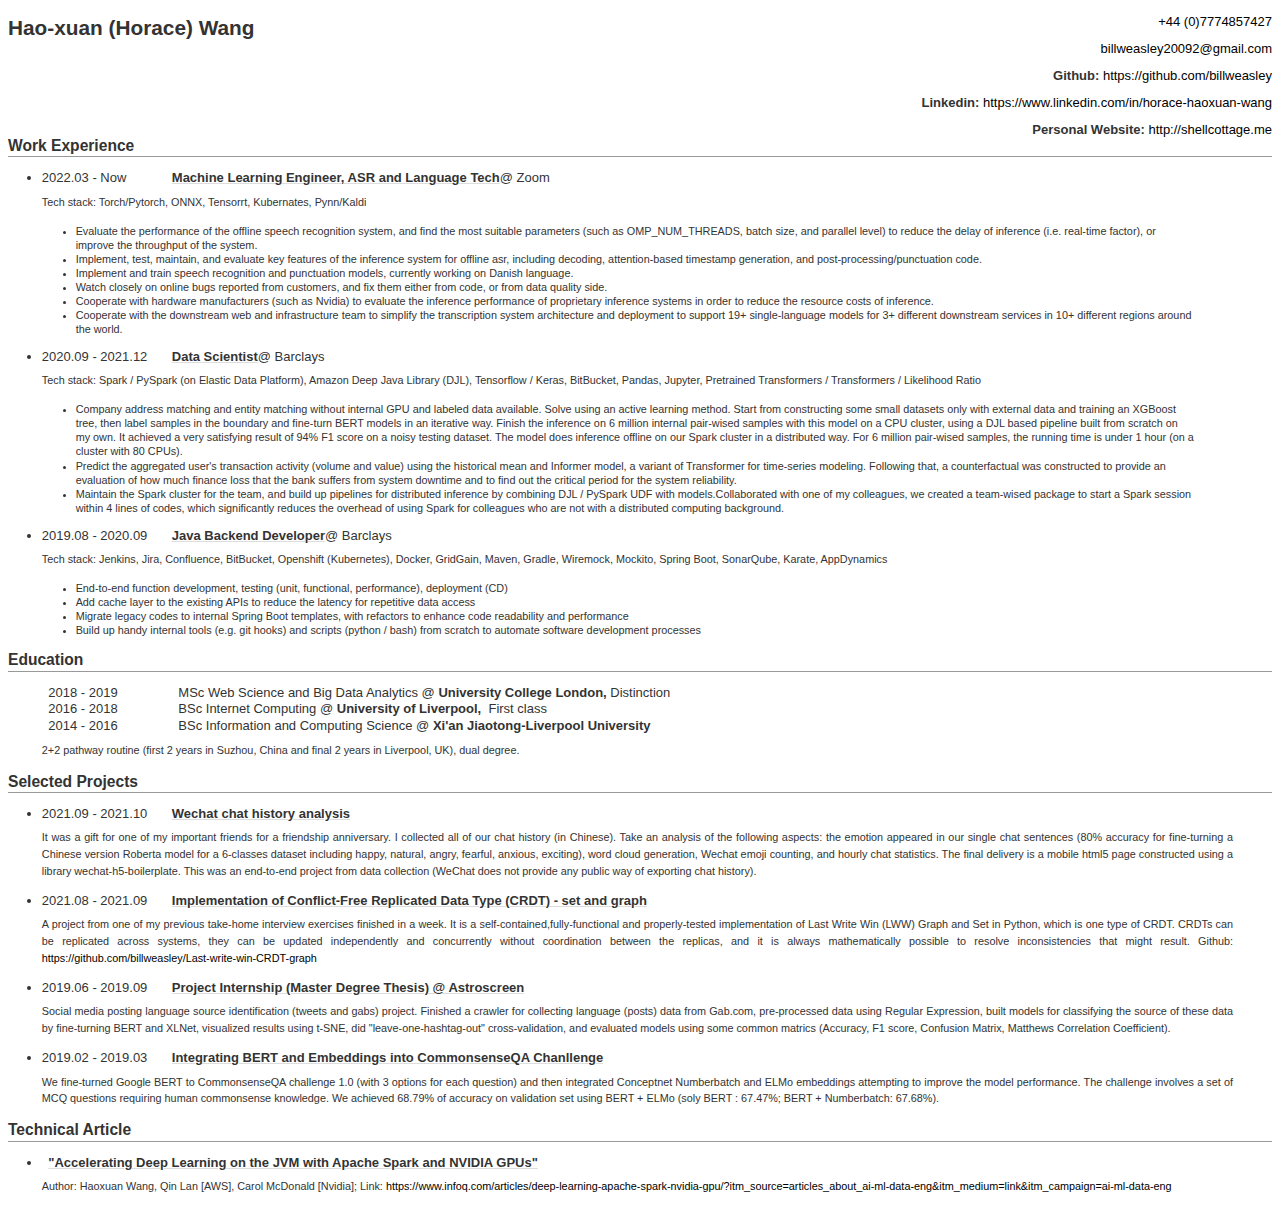
<file: html/resume_en.html>
<!DOCTYPE HTML>
<html>
<head>
  <meta http-equiv="content-type" content="text/html; charset=utf-8" />
  <style type="text/css" media="all">
    body {
  font: 13px/1.3 Verdana Helvetica, arial, freesans, clean, sans-serif;
  color: #333;
  background-color: #fff;
}

a {
  text-decoration: none;
  color: black;
}

/* Headlines has different font sizes */
h1 {
  font-size: 1.6em;
}

h2 {
  font-size: 1.2em;
}

/* H1 and H2 has underline */
h2 {
  border-bottom: 1px solid #999;
  font-weight: bold;
}
h1 {
	font-weight: bold;
}

/* ul & li */
ul {
  list-style-type: disc;
  margin-left: -0.4em;
  margin-top: 0.4em;
  padding-left: 3em;
  padding-right: 3em;
}

li {
  display: list-item;
}

/* school logo */
img[alt="school-logo"] {
  position: absolute;
  top: .3em;
  right: .8em;
  height: 1.7em;
  background-color: #fff;
}

/* avatar */
img[alt="avatar"] {
  position: absolute;
  top: 3.8em;
  right: 1em;
  height: 8.5em;
  background-color: #fff;
}


/* strong fonts as little title */
/* ---- only for those ugly lists !--- */

li em {
  font-size: .8em;
  color: #777;
  font-style: italic;
  display: flex;
}

datetime {
  width: 10em;
  float: left;
}

head_title {
    text-decoration: underline;
    text-decoration-color: #ddd;
    text-decoration-thickness: 1px;
    font-weight: bold;
}
head_ {
  margin-left: 0.5em;
  display: flex;
}

lang {
  float: right;
  font-size: .8em;
  border-bottom: 1px dotted #ddd;
}
to_right{
 float: right;
}
to_left{
 float: left;
}
description_nleft {
  margin-top: 1em; /* away from big title, looks like a block*/
  font: 13px/1.3 Verdana Helvetica, arial, freesans, clean, sans-serif;
}
description {
  margin-top: .5em; /* away from big title, looks like a block*/
  display: block;
  text-align:justify;
}
techstack{
  margin-top: .5em; /* away from big title, looks like a block*/
  display: block;
  text-align:justify;
  margin-bottom:.5em;
}
adjestl{
  margin-left: 5em; 
}
desline {
  margin-left: 15em;
}

hireable {
  font-size: 1em;
  color: #777;
}

footnote {
  position: absolute;
  bottom: 0;
  display: block;
  font-size: .8em;
  color: #777;
}

  </style>
</head>
<body>
  <h1><to_left>Hao-xuan (Horace) Wang</to_left>  <description_nleft><to_right><a href="tel://00447774857427"> +44 (0)7774857427</a></to_right><br> <to_right><a href="billweasley20092@gmail.com">billweasley20092@gmail.com</a> </to_right><br><to_right><b>Github: </b> <a href="https://github.com/billweasley">https://github.com/billweasley</a></to_right><br><to_right><b>Linkedin: </b> <a href="https://www.linkedin.com/in/horace-haoxuan-wang">https://www.linkedin.com/in/horace-haoxuan-wang</a></to_right><br><to_right><b>Personal Website: </b> <a href="http://shellcottage.me">http://shellcottage.me</a></to_right></description_nleft></h1>

<h2>Work Experience</h2>

<ul>
<li><p><datetime>2022.03 - Now </datetime> <head_><head_title> Machine Learning Engineer, ASR and Language Tech </head_title> @ Zoom </head_>
<description><small>
Tech stack: Torch/Pytorch, ONNX, Tensorrt, Kubernates, Pynn/Kaldi<br>
<ul>
<li> Evaluate the performance of the offline speech recognition system, and find the most suitable parameters (such as OMP_NUM_THREADS, batch size, and parallel level) to reduce the delay of inference (i.e. real-time factor), or improve the throughput of the system.</li>
<li> Implement, test, maintain, and evaluate key features of the inference system for offline asr, including decoding, attention-based timestamp generation, and post-processing/punctuation code.</li>
<li> Implement and train speech recognition and punctuation models, currently working on Danish language.</li>
<li> Watch closely on online bugs reported from customers, and fix them either from code, or from data quality side.</li>
<li> Cooperate with hardware manufacturers (such as Nvidia) to evaluate the inference performance of proprietary inference systems in order to reduce the resource costs of inference.</li>
<li> Cooperate with the downstream web and infrastructure team to simplify the transcription system architecture and deployment to support 19+ single-language models for 3+ different downstream services in 10+ different regions around the world. </li>
</ul>
</small></description></p></li>
<li><p><datetime>2020.09 - 2021.12 </datetime> <head_><head_title> Data Scientist </head_title> @ Barclays </head_>
<description><small>
Tech stack: Spark / PySpark (on Elastic Data Platform), Amazon Deep Java Library (DJL), Tensorflow / Keras, BitBucket, Pandas, Jupyter, Pretrained Transformers / Transformers / Likelihood Ratio<br>
<ul>
<li>
Company address matching and entity matching without internal GPU and labeled data available. Solve using an active learning method. Start from constructing some small datasets only with external data and training an XGBoost tree, then label samples in the boundary and fine-turn BERT models in an iterative way. Finish the inference on 6 million internal pair-wised samples with this model on a CPU cluster, using a DJL based pipeline built from scratch on my own. It achieved a very satisfying result of 94% F1 score on a noisy testing dataset. The model does inference offline on our Spark cluster in a distributed way. For 6 million pair-wised samples, the running time is under 1 hour (on a cluster with 80 CPUs).
</li>
<li>
Predict the aggregated user&#39;s transaction activity (volume and value) using the historical mean and Informer model, a variant of Transformer for time-series modeling. Following that, a counterfactual was constructed to provide an evaluation of how much finance loss that the bank suffers from system downtime and to find out the critical period for the system reliability.
</li>
<li>
Maintain the Spark cluster for the team, and build up pipelines for distributed inference by combining DJL / PySpark UDF with models.Collaborated with one of my colleagues, we created a team-wised package to start a Spark session within 4 lines of codes, which significantly reduces the overhead of using Spark for colleagues who are not with a distributed computing background.
</li>
</ul>
</small></description></p></li>
<li><p><datetime>2019.08 - 2020.09</datetime> <head_><head_title>Java Backend Developer </head_title> @ Barclays </head_> 
<description><small>
Tech stack: Jenkins, Jira, Confluence, BitBucket, Openshift (Kubernetes), Docker, GridGain, Maven, Gradle, Wiremock, Mockito, Spring Boot, SonarQube, Karate, AppDynamics
<ul>
<li>End-to-end function development, testing (unit, functional, performance), deployment (CD)  </li>
<li>Add cache layer to the existing APIs to reduce the latency for repetitive data access  </li>
<li>Migrate legacy codes to internal Spring Boot templates, with refactors to enhance code readability and performance  </li>
<li>Build up handy internal tools (e.g. git hooks) and scripts (python / bash) from scratch to automate software development processes</li>
</ul>
</small></description></p></li>
</ul>

<h2>Education</h2>

<ul style="list-style-type: none;">
<li><head_><datetime>2018 - 2019</datetime> MSc Web Science and Big Data Analytics  @&nbsp;<b>University College London, </b>&nbsp;Distinction</head_></li>
<li><head_><datetime>2016 - 2018</datetime> BSc Internet Computing @&nbsp;<b>University of Liverpool, </b>&nbsp; First class</head_></li>
<li><head_><datetime>2014 - 2016</datetime> BSc Information and Computing Science @&nbsp;<b>Xi'an Jiaotong-Liverpool University </b>&nbsp;</head_>
    <li><description><small>2+2 pathway routine (first 2 years in Suzhou, China and final 2 years in Liverpool, UK), dual degree.</small></description></li>
</li>
</ul>

<h2>Selected Projects</h2>

<ul>
<li><p><datetime>2021.09 - 2021.10</datetime> <head_><head_title>Wechat chat history analysis</head_title> </head_>
<description>
<small>
It was a gift for one of my important friends for a friendship anniversary. I collected all of our chat history (in Chinese). Take an analysis of the following aspects: the emotion appeared in our single chat sentences (80% accuracy for fine-turning a Chinese version Roberta model for a 6-classes dataset including happy, natural, angry, fearful, anxious, exciting), word cloud generation, Wechat emoji counting, and hourly chat statistics. The final delivery is a mobile html5 page constructed using a library wechat-h5-boilerplate. This was an end-to-end project from data collection (WeChat does not provide any public way of exporting chat history).
</small>
</description></p></li>
<li><p><datetime>2021.08 - 2021.09</datetime> <head_><head_title>Implementation of Conflict-Free Replicated Data Type (CRDT) - set and graph</head_title> </head_>
<description>
<small>
A project from one of my previous take-home interview exercises finished in a week. It is a self-contained,fully-functional and properly-tested implementation of Last Write Win (LWW) Graph and Set in Python, which is one type of CRDT. CRDTs can be replicated across systems, they can be updated independently and concurrently without coordination between the replicas, and it is always mathematically possible to resolve inconsistencies that might result. Github: <a href="https://github.com/billweasley/Last-write-win-CRDT-graph">https://github.com/billweasley/Last-write-win-CRDT-graph</a>
</small>
</description></p></li>
<li><p><datetime>2019.06 - 2019.09</datetime> <head_><head_title>Project Internship (Master Degree Thesis) @ Astroscreen</head_title> </head_>
<description>
<small>
Social media posting language source identification (tweets and gabs) project.
Finished a crawler for collecting language (posts) data from Gab.com, pre-processed data using Regular Expression, built models for classifying the source of these data by fine-turning BERT and XLNet,
visualized results using t-SNE, did &quot;leave-one-hashtag-out&quot; cross-validation, and evaluated models using some common matrics (Accuracy, F1 score, Confusion Matrix, Matthews Correlation Coefficient).
</small>
</description></p></li>
<li><p><datetime>2019.02 - 2019.03</datetime> <head_><head_title>Integrating BERT and Embeddings into CommonsenseQA Chanllenge</head_title> </head_>
<description><small>
We fine-turned Google BERT to CommonsenseQA challenge 1.0 (with 3 options for each question) and then integrated Conceptnet Numberbatch and ELMo embeddings attempting to improve the model performance. The challenge involves a set of MCQ questions requiring human commonsense knowledge.
We achieved 68.79% of accuracy on validation set using BERT + ELMo (soly BERT : 67.47%; BERT + Numberbatch: 67.68%).
</small>
</description></p></li>
</ul>

<h2>Technical Article</h2>

<ul>
<li><head_><head_title>&quot;Accelerating Deep Learning on the JVM with Apache Spark and NVIDIA GPUs&quot; </head_title> </head_>
<description><small>
Author: Haoxuan Wang, Qin Lan [AWS], Carol McDonald [Nvidia];  Link: <a href="https://www.infoq.com/articles/deep-learning-apache-spark-nvidia-gpu/?itm_source=articles_about_ai-ml-data-eng&amp;itm_medium=link&amp;itm_campaign=ai-ml-data-eng">https://www.infoq.com/articles/deep-learning-apache-spark-nvidia-gpu/?itm_source=articles_about_ai-ml-data-eng&amp;itm_medium=link&amp;itm_campaign=ai-ml-data-eng</a>
</small>
</description></li>
</ul>

</body>
</html>
</file>
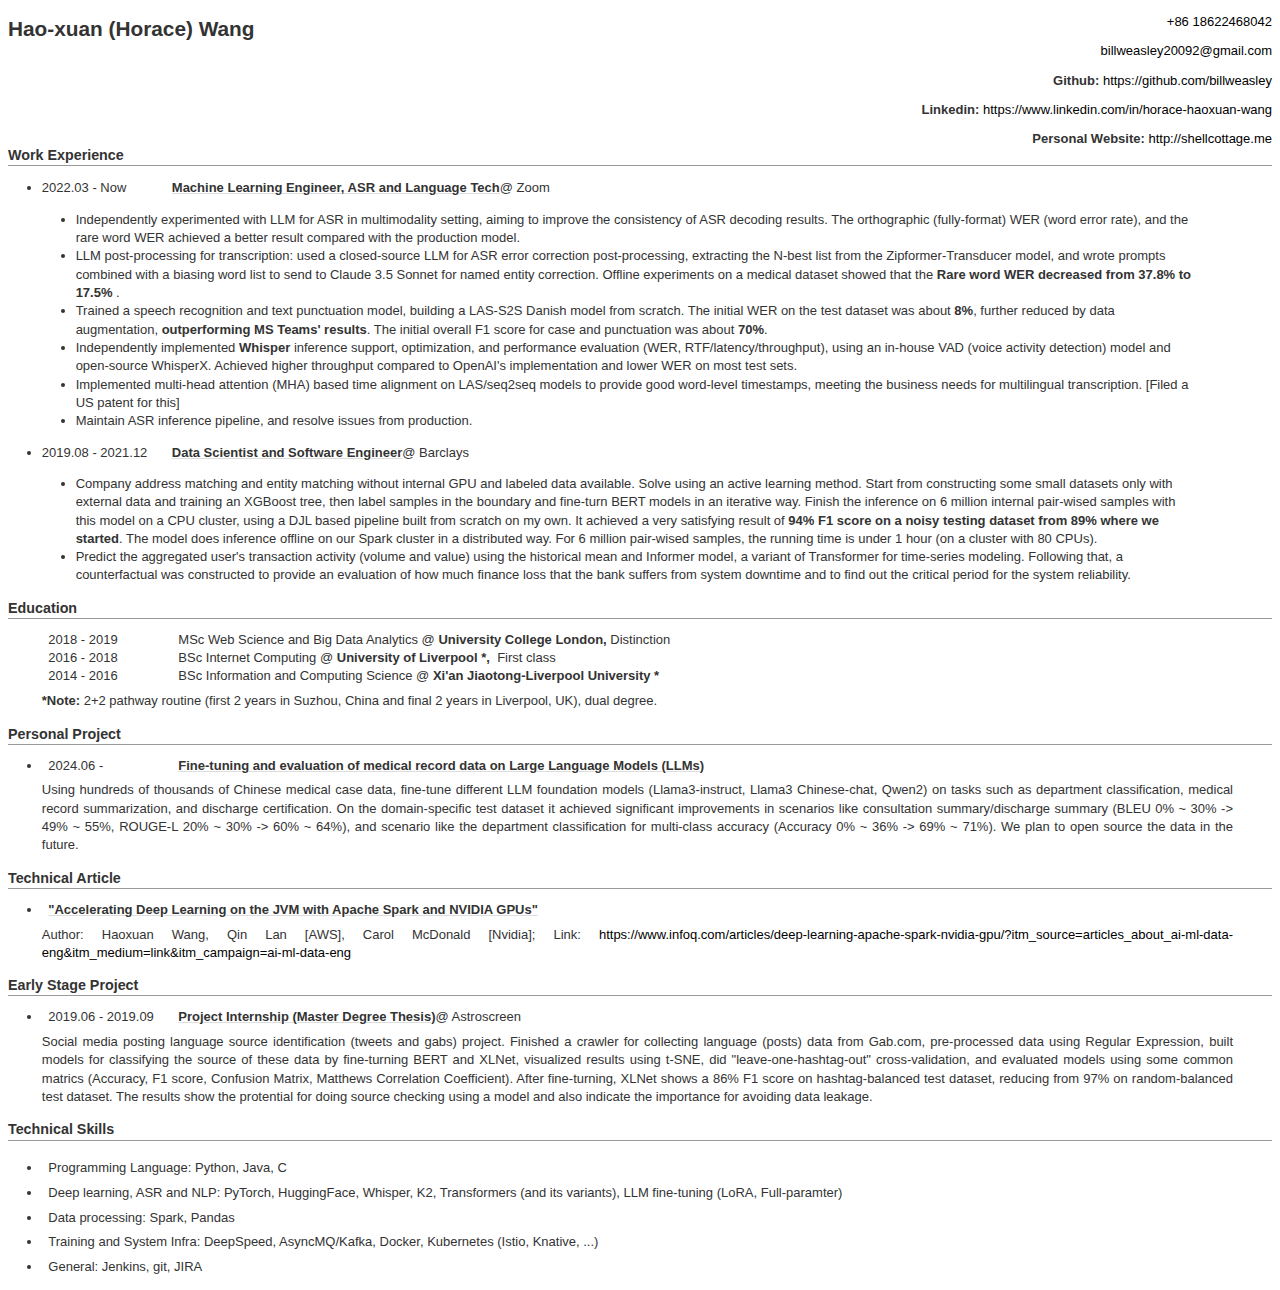
<file: html/resume_en_China.html>
<!DOCTYPE HTML>
<html>
<head>
  <meta http-equiv="content-type" content="text/html; charset=utf-8" />
  <style type="text/css" media="all">
    body {
  font: 13px/1.41 "DejaVu", Verdana Helvetica, arial, freesans, clean, sans-serif;
  color: #333;
  background-color: #fff;
}

a {
  text-decoration: none;
  color: black;
}

/* Headlines has different font sizes */
h1 {
  font-size: 1.6em;
}

h2 {
  font-size: 1.1em;
}

/* H1 and H2 has underline */
h2 {
  border-bottom: 1px solid #999;
  font-weight: bold;
}
h1 {
	font-weight: bold;
}

/* ul & li */
ul {
  list-style-type: disc;
  margin-left: -0.4em;
  margin-top: 0.3em;
  padding-left: 3em;
  padding-right: 3em;
}

li {
  display: list-item;
}

/* school logo */
img[alt="school-logo"] {
  position: absolute;
  top: .3em;
  right: .8em;
  height: 1.7em;
  background-color: #fff;
}

/* avatar */
img[alt="avatar"] {
  position: absolute;
  top: 3.8em;
  right: 1em;
  height: 8.5em;
  background-color: #fff;
}


/* strong fonts as little title */
/* ---- only for those ugly lists !--- */

li em {
  font-size: .8em;
  color: #777;
  font-style: italic;
  display: flex;
}

datetime {
  width: 10em;
  float: left;
}

head_title {
    text-decoration: underline;
    text-decoration-color: #ddd;
    text-decoration-thickness: 1px;
    font-weight: bold;
}
head_ {
  margin-left: 0.5em;
  display: flex;
}

lang {
  float: right;
  font-size: .8em;
  border-bottom: 1px dotted #ddd;
}
to_right{
 float: right;
}
to_left{
 float: left;
}
description_nleft {
  margin-top: 1em; /* away from big title, looks like a block*/
  font: 13px/1.3   "DejaVu", Verdana Helvetica, arial, freesans, clean, sans-serif;
}
description {
  margin-top: 0.5em; /* away from big title, looks like a block*/
  display: block;
  text-align:justify;
}
techstack{
  margin-top: .5em; /* away from big title, looks like a block*/
  display: block;
  text-align:justify;
  margin-bottom:.5em;
}
adjestl{
  margin-left: 5em; 
}
desline {
  margin-left: 15em;
}

hireable {
  font-size: 1em;
  color: #777;
}

footnote {
  position: absolute;
  bottom: 0;
  display: block;
  font-size: .8em;
  color: #777;
}

small {
  font-size: 1em;
}

  </style>
</head>
<body>
  <h1><to_left>Hao-xuan (Horace) Wang</to_left>  <description_nleft><to_right><a href="tel://008618622468042"> +86 18622468042</a></to_right><br> <to_right><a href="billweasley20092@gmail.com">billweasley20092@gmail.com</a> </to_right><br><to_right><b>Github: </b> <a href="https://github.com/billweasley">https://github.com/billweasley</a></to_right><br><to_right><b>Linkedin: </b> <a href="https://www.linkedin.com/in/horace-haoxuan-wang">https://www.linkedin.com/in/horace-haoxuan-wang</a></to_right><br><to_right><b>Personal Website: </b> <a href="http://shellcottage.me">http://shellcottage.me</a></to_right></description_nleft></h1>

<h2>Work Experience</h2>

<ul>
<li><p><datetime>2022.03 - Now </datetime> <head_><head_title> Machine Learning Engineer, ASR and Language Tech </head_title> @ Zoom </head_>
<description><small>
<ul>
<li> Independently experimented with LLM for ASR in multimodality setting, aiming to improve the consistency of ASR decoding results. The orthographic (fully-format) WER (word error rate), and the rare word WER achieved a better result compared with the production model. </li>
<li> LLM post-processing for transcription: used a closed-source LLM for ASR error correction post-processing, extracting the N-best list from the Zipformer-Transducer model, and wrote prompts combined with a biasing word list to send to Claude 3.5 Sonnet for named entity correction. Offline experiments on a medical dataset showed that the <b>Rare word WER decreased from 37.8% to 17.5% </b>.</li>
<li> Trained a speech recognition and text punctuation model, building a LAS-S2S Danish model from scratch. The initial WER on the test dataset was about <b>8%</b>, further reduced by data augmentation, <b>outperforming MS Teams&#39; results</b>. The initial overall F1 score for case and punctuation was about <b>70%</b>.</li>
<li> Independently implemented <b>Whisper</b> inference support, optimization, and performance evaluation (WER, RTF/latency/throughput), using an in-house VAD (voice activity detection) model and open-source WhisperX. Achieved higher throughput compared to OpenAI&#39;s implementation and lower WER on most test sets.</li>
<li> Implemented multi-head attention (MHA) based time alignment on LAS/seq2seq models to provide good word-level timestamps, meeting the business needs for multilingual transcription. [Filed a US patent for this]</li>
<li> Maintain ASR inference pipeline, and resolve issues from production. </li>
</ul>
</small></description></p></li>
<li><p><datetime>2019.08 - 2021.12 </datetime> <head_><head_title> Data Scientist and Software Engineer </head_title> @ Barclays </head_>
<description><small>
<ul>
<li>
Company address matching and entity matching without internal GPU and labeled data available. Solve using an active learning method. Start from constructing some small datasets only with external data and training an XGBoost tree, then label samples in the boundary and fine-turn BERT models in an iterative way. Finish the inference on 6 million internal pair-wised samples with this model on a CPU cluster, using a DJL based pipeline built from scratch on my own. It achieved a very satisfying result of <b>94% F1 score on a noisy testing dataset from 89% where we started</b>. The model does inference offline on our Spark cluster in a distributed way. For 6 million pair-wised samples, the running time is under 1 hour (on a cluster with 80 CPUs).
</li>
<li>
Predict the aggregated user&#39;s transaction activity (volume and value) using the historical mean and Informer model, a variant of Transformer for time-series modeling. Following that, a counterfactual was constructed to provide an evaluation of how much finance loss that the bank suffers from system downtime and to find out the critical period for the system reliability.
</li>
</ul>
</small></description></p></li>
</ul>

<h2>Education</h2>

<ul style="list-style-type: none;">
<li><head_><datetime>2018 - 2019</datetime> MSc Web Science and Big Data Analytics  @&nbsp;<b>University College London, </b>&nbsp;Distinction</head_></li>
<li><head_><datetime>2016 - 2018</datetime> BSc Internet Computing  @&nbsp;<b>University of Liverpool *, </b>&nbsp; First class</head_></li>
<li><head_><datetime>2014 - 2016</datetime> BSc Information and Computing Science  @&nbsp;<b>Xi'an Jiaotong-Liverpool University * </b>&nbsp;</head_>
<li><description><small><b>*Note: </b>2+2 pathway routine (first 2 years in Suzhou, China and final 2 years in Liverpool, UK), dual degree.</small></description></li>
</li>
</ul>

<h2>Personal Project</h2>

<ul>
<li><head_><datetime>2024.06 - </datetime> <head_title>Fine-tuning and evaluation of medical record data on Large Language Models (LLMs) </head_title> </head_>
<description>
<small>
Using hundreds of thousands of Chinese medical case data, fine-tune different LLM foundation models (Llama3-instruct, Llama3 Chinese-chat, Qwen2) on tasks such as department classification, medical record summarization, and discharge certification. On the domain-specific test dataset it achieved significant improvements in scenarios like consultation summary/discharge summary (BLEU 0% ~ 30% -&gt; 49% ~ 55%, ROUGE-L 20% ~ 30% -&gt; 60% ~ 64%), and scenario like the department classification for multi-class accuracy (Accuracy 0% ~ 36% -&gt; 69% ~ 71%). We plan to open source the data in the future.
</small>
</description></li>
</ul>

<h2>Technical Article</h2>

<ul>
<li><head_><head_title>&quot;Accelerating Deep Learning on the JVM with Apache Spark and NVIDIA GPUs&quot; </head_title> </head_>
<description><small>
Author: Haoxuan Wang, Qin Lan [AWS], Carol McDonald [Nvidia];  Link: <a href="https://www.infoq.com/articles/deep-learning-apache-spark-nvidia-gpu/?itm_source=articles_about_ai-ml-data-eng&amp;itm_medium=link&amp;itm_campaign=ai-ml-data-eng">https://www.infoq.com/articles/deep-learning-apache-spark-nvidia-gpu/?itm_source=articles_about_ai-ml-data-eng&amp;itm_medium=link&amp;itm_campaign=ai-ml-data-eng</a>
</small>
</description></li>
</ul>

<h2>Early Stage Project</h2>

<ul>
<li><head_><datetime>2019.06 - 2019.09</datetime> <head_title>Project Internship (Master Degree Thesis) </head_title>  @ Astroscreen </head_>
<description>
<small>
Social media posting language source identification (tweets and gabs) project.
Finished a crawler for collecting language (posts) data from Gab.com, pre-processed data using Regular Expression, built models for classifying the source of these data by fine-turning BERT and XLNet,
visualized results using t-SNE, did &quot;leave-one-hashtag-out&quot; cross-validation, and evaluated models using some common matrics (Accuracy, F1 score, Confusion Matrix, Matthews Correlation Coefficient). After fine-turning, XLNet shows a 86% F1 score on hashtag-balanced test dataset, reducing from 97% on random-balanced test dataset. The results show the protential for doing source checking using a model and also indicate the importance for avoiding data leakage.
</small>
</description></li>
</ul>

<h2>Technical Skills</h2>

<ul>
<li><head_><description><small>Programming Language: Python, Java, C </small></description></head_></li>
<li><head_><description><small>Deep learning, ASR and NLP: PyTorch, HuggingFace, Whisper, K2, Transformers (and its variants), LLM fine-tuning (LoRA, Full-paramter) </small></description></head_></li>
<li><head_><description><small>Data processing: Spark, Pandas</small></description></head_></li>
<li><head_><description><small>Training and System Infra: DeepSpeed, AsyncMQ/Kafka, Docker, Kubernetes (Istio, Knative, ...) </small></description></head_></li>
<li><head_><description><small>General: Jenkins, git, JIRA </small></description></head_></li>
</ul>

</body>
</html>
</file>
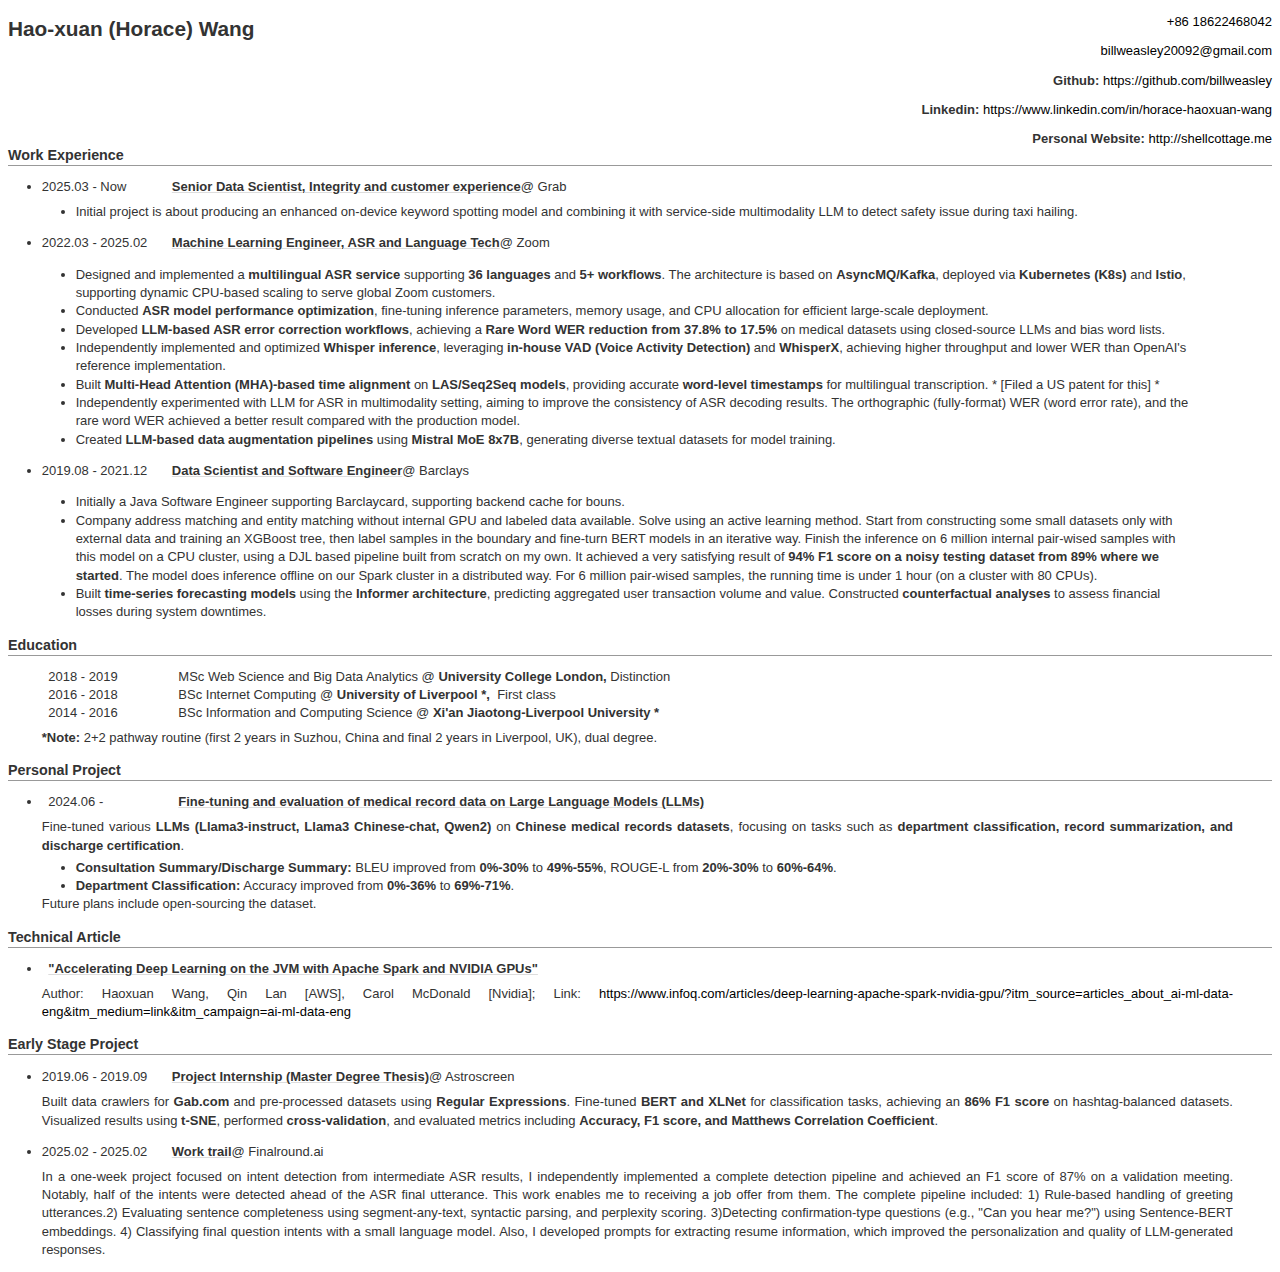
<file: html/resume_en_engineering.html>
<!DOCTYPE HTML>
<html>
<head>
  <meta http-equiv="content-type" content="text/html; charset=utf-8" />
  <style type="text/css" media="all">
    body {
  font: 13px/1.41 "DejaVu", Verdana Helvetica, arial, freesans, clean, sans-serif;
  color: #333;
  background-color: #fff;
}

a {
  text-decoration: none;
  color: black;
}

/* Headlines has different font sizes */
h1 {
  font-size: 1.6em;
}

h2 {
  font-size: 1.1em;
}

/* H1 and H2 has underline */
h2 {
  border-bottom: 1px solid #999;
  font-weight: bold;
}
h1 {
	font-weight: bold;
}

/* ul & li */
ul {
  list-style-type: disc;
  margin-left: -0.4em;
  margin-top: 0.3em;
  padding-left: 3em;
  padding-right: 3em;
}

li {
  display: list-item;
}

/* school logo */
img[alt="school-logo"] {
  position: absolute;
  top: .3em;
  right: .8em;
  height: 1.7em;
  background-color: #fff;
}

/* avatar */
img[alt="avatar"] {
  position: absolute;
  top: 3.8em;
  right: 1em;
  height: 8.5em;
  background-color: #fff;
}


/* strong fonts as little title */
/* ---- only for those ugly lists !--- */

li em {
  font-size: .8em;
  color: #777;
  font-style: italic;
  display: flex;
}

datetime {
  width: 10em;
  float: left;
}

head_title {
    text-decoration: underline;
    text-decoration-color: #ddd;
    text-decoration-thickness: 1px;
    font-weight: bold;
}
head_ {
  margin-left: 0.5em;
  display: flex;
}

lang {
  float: right;
  font-size: .8em;
  border-bottom: 1px dotted #ddd;
}
to_right{
 float: right;
}
to_left{
 float: left;
}
description_nleft {
  margin-top: 1em; /* away from big title, looks like a block*/
  font: 13px/1.3   "DejaVu", Verdana Helvetica, arial, freesans, clean, sans-serif;
}
description {
  margin-top: 0.5em; /* away from big title, looks like a block*/
  display: block;
  text-align:justify;
}
techstack{
  margin-top: .5em; /* away from big title, looks like a block*/
  display: block;
  text-align:justify;
  margin-bottom:.5em;
}
adjestl{
  margin-left: 5em; 
}
desline {
  margin-left: 15em;
}

hireable {
  font-size: 1em;
  color: #777;
}

footnote {
  position: absolute;
  bottom: 0;
  display: block;
  font-size: .8em;
  color: #777;
}

small {
  font-size: 1em;
}

  </style>
</head>
<body>
  <h1><to_left>Hao-xuan (Horace) Wang</to_left>  <description_nleft><to_right><a href="tel://008618622468042"> +86 18622468042</a></to_right><br> <to_right><a href="billweasley20092@gmail.com">billweasley20092@gmail.com</a> </to_right><br><to_right><b>Github: </b> <a href="https://github.com/billweasley">https://github.com/billweasley</a></to_right><br><to_right><b>Linkedin: </b> <a href="https://www.linkedin.com/in/horace-haoxuan-wang">https://www.linkedin.com/in/horace-haoxuan-wang</a></to_right><br><to_right><b>Personal Website: </b> <a href="http://shellcottage.me">http://shellcottage.me</a></to_right></description_nleft></h1>

<h2>Work Experience</h2>

<ul>
<li><datetime>2025.03 - Now </datetime> <head_><head_title> Senior Data Scientist, Integrity and customer experience </head_title> @ Grab </head_>
<description><small>
<ul>
<li> Initial project is about producing an enhanced on-device keyword spotting model and combining it with service-side multimodality LLM to detect safety issue during taxi hailing. </li>
</ul>
</small></description></li>
<li><p><datetime>2022.03 - 2025.02 </datetime> <head_><head_title> Machine Learning Engineer, ASR and Language Tech </head_title> @ Zoom </head_>
<description><small>
<ul>
<li> Designed and implemented a <strong>multilingual ASR service</strong> supporting <strong>36 languages</strong> and <strong>5+ workflows</strong>. The architecture is based on <strong>AsyncMQ/Kafka</strong>, deployed via <strong>Kubernetes (K8s)</strong> and <strong>Istio</strong>, supporting dynamic CPU-based scaling to serve global Zoom customers. </li>
<li> Conducted <strong>ASR model performance optimization</strong>, fine-tuning inference parameters, memory usage, and CPU allocation for efficient large-scale deployment. </li>
<li> Developed <strong>LLM-based ASR error correction workflows</strong>, achieving a <strong>Rare Word WER reduction from 37.8% to 17.5%</strong> on medical datasets using closed-source LLMs and bias word lists. </li>
<li> Independently implemented and optimized <strong>Whisper inference</strong>, leveraging <strong>in-house VAD (Voice Activity Detection)</strong> and <strong>WhisperX</strong>, achieving higher throughput and lower WER than OpenAI&#39;s reference implementation. </li>
<li> Built <strong>Multi-Head Attention (MHA)-based time alignment</strong> on <strong>LAS/Seq2Seq models</strong>, providing accurate <strong>word-level timestamps</strong> for multilingual transcription. * [Filed a US patent for this] * </li>
<li> Independently experimented with LLM for ASR in multimodality setting, aiming to improve the consistency of ASR decoding results. The orthographic (fully-format) WER (word error rate), and the rare word WER achieved a better result compared with the production model. </li>
<li> Created <strong>LLM-based data augmentation pipelines</strong> using <strong>Mistral MoE 8x7B</strong>, generating diverse textual datasets for model training. </li>
</ul>
</small></description></p></li>
<li><p><datetime>2019.08 - 2021.12 </datetime> <head_><head_title> Data Scientist and Software Engineer </head_title> @ Barclays </head_>
<description><small>
<ul>
<li>Initially a Java Software Engineer supporting Barclaycard, supporting backend cache for bouns. </li>
<li>
Company address matching and entity matching without internal GPU and labeled data available. Solve using an active learning method. Start from constructing some small datasets only with external data and training an XGBoost tree, then label samples in the boundary and fine-turn BERT models in an iterative way. Finish the inference on 6 million internal pair-wised samples with this model on a CPU cluster, using a DJL based pipeline built from scratch on my own. It achieved a very satisfying result of <b>94% F1 score on a noisy testing dataset from 89% where we started</b>. The model does inference offline on our Spark cluster in a distributed way. For 6 million pair-wised samples, the running time is under 1 hour (on a cluster with 80 CPUs).
</li>
<li> Built <strong>time-series forecasting models</strong> using the <strong>Informer architecture</strong>, predicting aggregated user transaction volume and value. Constructed <strong>counterfactual analyses</strong> to assess financial losses during system downtimes. </li>
</ul>
</small></description></p></li>
</ul>

<h2>Education</h2>

<ul style="list-style-type: none;">
<li><head_><datetime>2018 - 2019</datetime> MSc Web Science and Big Data Analytics  @&nbsp;<b>University College London, </b>&nbsp;Distinction</head_></li>
<li><head_><datetime>2016 - 2018</datetime> BSc Internet Computing  @&nbsp;<b>University of Liverpool *, </b>&nbsp; First class</head_></li>
<li><head_><datetime>2014 - 2016</datetime> BSc Information and Computing Science  @&nbsp;<b>Xi'an Jiaotong-Liverpool University * </b>&nbsp;</head_>
<li><description><small><b>*Note: </b>2+2 pathway routine (first 2 years in Suzhou, China and final 2 years in Liverpool, UK), dual degree.</small></description></li>
</li>
</ul>

<h2>Personal Project</h2>

<ul>
<li><head_><datetime>2024.06 - </datetime> <head_title>Fine-tuning and evaluation of medical record data on Large Language Models (LLMs) </head_title> </head_>
<description>
<small>
Fine-tuned various <strong>LLMs (Llama3-instruct, Llama3 Chinese-chat, Qwen2)</strong> on <strong>Chinese medical records datasets</strong>, focusing on tasks such as <strong>department classification, record summarization, and discharge certification</strong>.<br>
<ul>
<li><b>Consultation Summary/Discharge Summary:</b> BLEU improved from <strong>0%-30%</strong> to <strong>49%-55%</strong>, ROUGE-L from <strong>20%-30%</strong> to <strong>60%-64%</strong>.</li>
<li><b>Department Classification:</b> Accuracy improved from <strong>0%-36%</strong> to <strong>69%-71%</strong>.</li>
</ul>
Future plans include open-sourcing the dataset.
</small>
</description></li>
</ul>

<h2>Technical Article</h2>

<ul>
<li><head_><head_title>&quot;Accelerating Deep Learning on the JVM with Apache Spark and NVIDIA GPUs&quot; </head_title> </head_>
<description><small>
Author: Haoxuan Wang, Qin Lan [AWS], Carol McDonald [Nvidia];  Link: <a href="https://www.infoq.com/articles/deep-learning-apache-spark-nvidia-gpu/?itm_source=articles_about_ai-ml-data-eng&amp;itm_medium=link&amp;itm_campaign=ai-ml-data-eng">https://www.infoq.com/articles/deep-learning-apache-spark-nvidia-gpu/?itm_source=articles_about_ai-ml-data-eng&amp;itm_medium=link&amp;itm_campaign=ai-ml-data-eng</a>
</small>
</description></li>
</ul>

<h2>Early Stage Project</h2>

<ul>
<li><p><datetime>2019.06 - 2019.09</datetime> <head_><head_title>Project Internship (Master Degree Thesis) </head_title> @ Astroscreen </head_>
<description>
<small>
Built data crawlers for <strong>Gab.com</strong> and pre-processed datasets using <strong>Regular Expressions</strong>. Fine-tuned <strong>BERT and XLNet</strong> for classification tasks, achieving an <strong>86% F1 score</strong> on hashtag-balanced datasets. Visualized results using <strong>t-SNE</strong>, performed <strong>cross-validation</strong>, and evaluated metrics including <strong>Accuracy, F1 score, and Matthews Correlation Coefficient</strong>.
</small>
</description></p></li>
<li><p><datetime>2025.02 - 2025.02</datetime> <head_><head_title>Work trail </head_title> @ Finalround.ai </head_><description>
<small>
In a one-week project focused on intent detection from intermediate ASR results, I independently implemented a complete detection pipeline and achieved an F1 score of 87% on a validation meeting. Notably, half of the intents were detected ahead of the ASR final utterance. This work enables me to receiving a job offer from them. The complete pipeline included:
1) Rule-based handling of greeting utterances.2) Evaluating sentence completeness using segment-any-text, syntactic parsing, and perplexity scoring. 3)Detecting confirmation-type questions (e.g., &quot;Can you hear me?&quot;) using Sentence-BERT embeddings. 4) Classifying final question intents with a small language model. Also, I developed prompts for extracting resume information, which improved the personalization and quality of LLM-generated responses.
</small>
</description></p></li>
</ul>

</body>
</html>
</file>
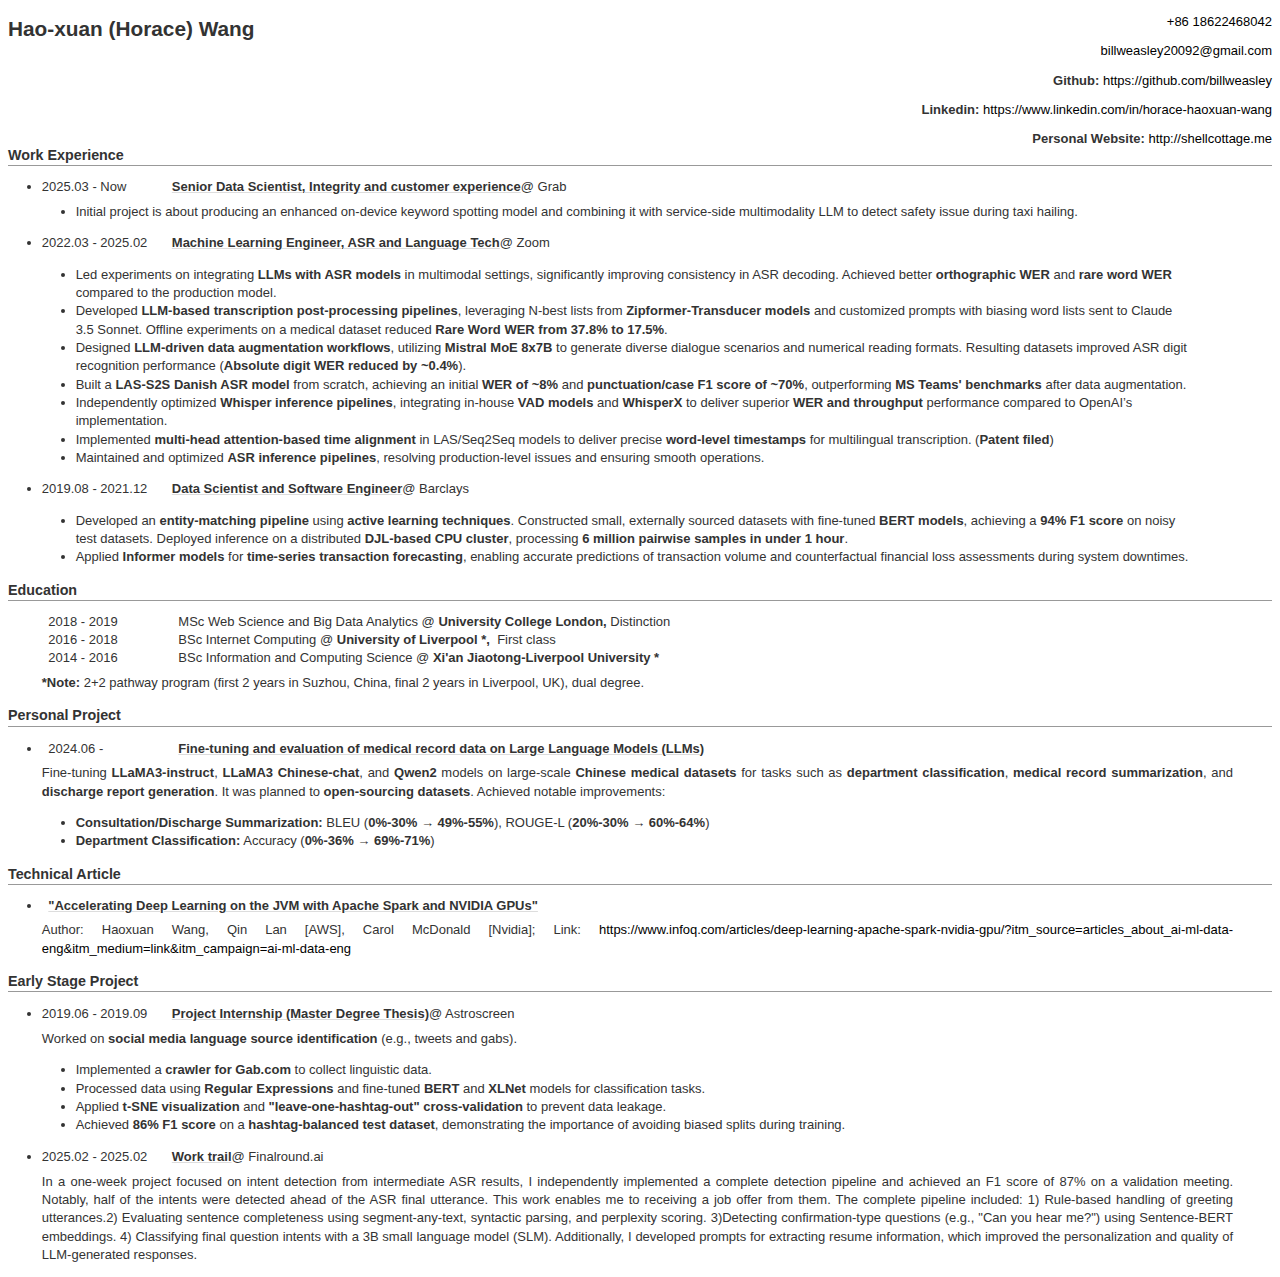
<file: html/resume_en_research.html>
<!DOCTYPE HTML>
<html>
<head>
  <meta http-equiv="content-type" content="text/html; charset=utf-8" />
  <style type="text/css" media="all">
    body {
  font: 13px/1.41 "DejaVu", Verdana Helvetica, arial, freesans, clean, sans-serif;
  color: #333;
  background-color: #fff;
}

a {
  text-decoration: none;
  color: black;
}

/* Headlines has different font sizes */
h1 {
  font-size: 1.6em;
}

h2 {
  font-size: 1.1em;
}

/* H1 and H2 has underline */
h2 {
  border-bottom: 1px solid #999;
  font-weight: bold;
}
h1 {
	font-weight: bold;
}

/* ul & li */
ul {
  list-style-type: disc;
  margin-left: -0.4em;
  margin-top: 0.3em;
  padding-left: 3em;
  padding-right: 3em;
}

li {
  display: list-item;
}

/* school logo */
img[alt="school-logo"] {
  position: absolute;
  top: .3em;
  right: .8em;
  height: 1.7em;
  background-color: #fff;
}

/* avatar */
img[alt="avatar"] {
  position: absolute;
  top: 3.8em;
  right: 1em;
  height: 8.5em;
  background-color: #fff;
}


/* strong fonts as little title */
/* ---- only for those ugly lists !--- */

li em {
  font-size: .8em;
  color: #777;
  font-style: italic;
  display: flex;
}

datetime {
  width: 10em;
  float: left;
}

head_title {
    text-decoration: underline;
    text-decoration-color: #ddd;
    text-decoration-thickness: 1px;
    font-weight: bold;
}
head_ {
  margin-left: 0.5em;
  display: flex;
}

lang {
  float: right;
  font-size: .8em;
  border-bottom: 1px dotted #ddd;
}
to_right{
 float: right;
}
to_left{
 float: left;
}
description_nleft {
  margin-top: 1em; /* away from big title, looks like a block*/
  font: 13px/1.3   "DejaVu", Verdana Helvetica, arial, freesans, clean, sans-serif;
}
description {
  margin-top: 0.5em; /* away from big title, looks like a block*/
  display: block;
  text-align:justify;
}
techstack{
  margin-top: .5em; /* away from big title, looks like a block*/
  display: block;
  text-align:justify;
  margin-bottom:.5em;
}
adjestl{
  margin-left: 5em; 
}
desline {
  margin-left: 15em;
}

hireable {
  font-size: 1em;
  color: #777;
}

footnote {
  position: absolute;
  bottom: 0;
  display: block;
  font-size: .8em;
  color: #777;
}

small {
  font-size: 1em;
}

  </style>
</head>
<body>
  <h1><to_left>Hao-xuan (Horace) Wang</to_left>  <description_nleft><to_right><a href="tel://008618622468042"> +86 18622468042</a></to_right><br> <to_right><a href="billweasley20092@gmail.com">billweasley20092@gmail.com</a> </to_right><br><to_right><b>Github: </b> <a href="https://github.com/billweasley">https://github.com/billweasley</a></to_right><br><to_right><b>Linkedin: </b> <a href="https://www.linkedin.com/in/horace-haoxuan-wang">https://www.linkedin.com/in/horace-haoxuan-wang</a></to_right><br><to_right><b>Personal Website: </b> <a href="http://shellcottage.me">http://shellcottage.me</a></to_right></description_nleft></h1>

<h2>Work Experience  </h2>

<ul>
<li><datetime>2025.03 - Now </datetime> <head_><head_title> Senior Data Scientist, Integrity and customer experience </head_title> @ Grab </head_>
<description><small>
<ul>
<li> Initial project is about producing an enhanced on-device keyword spotting model and combining it with service-side multimodality LLM to detect safety issue during taxi hailing. </li>
</ul>
</small></description></li>
<li><p><datetime>2022.03 - 2025.02 </datetime> <head_><head_title> Machine Learning Engineer, ASR and Language Tech </head_title> @ Zoom </head_><description><small>
<ul>
<li> Led experiments on integrating <strong>LLMs with ASR models</strong> in multimodal settings, significantly improving consistency in ASR decoding. Achieved better <strong>orthographic WER</strong> and <strong>rare word WER</strong> compared to the production model.</li>
<li> Developed <strong>LLM-based transcription post-processing pipelines</strong>, leveraging N-best lists from <strong>Zipformer-Transducer models</strong> and customized prompts with biasing word lists sent to Claude 3.5 Sonnet. Offline experiments on a medical dataset reduced <strong>Rare Word WER from 37.8% to 17.5%</strong>.</li>
<li> Designed <strong>LLM-driven data augmentation workflows</strong>, utilizing <strong>Mistral MoE 8x7B</strong> to generate diverse dialogue scenarios and numerical reading formats. Resulting datasets improved ASR digit recognition performance (<strong>Absolute digit WER reduced by ~0.4%</strong>).</li>
<li> Built a <strong>LAS-S2S Danish ASR model</strong> from scratch, achieving an initial <strong>WER of ~8%</strong> and <strong>punctuation/case F1 score of ~70%</strong>, outperforming <strong>MS Teams&#39; benchmarks</strong> after data augmentation.</li>
<li> Independently optimized <strong>Whisper inference pipelines</strong>, integrating in-house <strong>VAD models</strong> and <strong>WhisperX</strong> to deliver superior <strong>WER and throughput</strong> performance compared to OpenAI’s implementation.</li>
<li> Implemented <strong>multi-head attention-based time alignment</strong> in LAS/Seq2Seq models to deliver precise <strong>word-level timestamps</strong> for multilingual transcription. (<strong>Patent filed</strong>)</li>
<li> Maintained and optimized <strong>ASR inference pipelines</strong>, resolving production-level issues and ensuring smooth operations.</li>
</ul>
</small></description>  </p></li>
<li><p><datetime>2019.08 - 2021.12 </datetime> <head_><head_title> Data Scientist and Software Engineer </head_title> @ Barclays </head_><description><small>
<ul>
<li> Developed an <strong>entity-matching pipeline</strong> using <strong>active learning techniques</strong>. Constructed small, externally sourced datasets with fine-tuned <strong>BERT models</strong>, achieving a <strong>94% F1 score</strong> on noisy test datasets. Deployed inference on a distributed <strong>DJL-based CPU cluster</strong>, processing <strong>6 million pairwise samples in under 1 hour</strong>.</li>
<li> Applied <strong>Informer models</strong> for <strong>time-series transaction forecasting</strong>, enabling accurate predictions of transaction volume and counterfactual financial loss assessments during system downtimes.</li>
</ul>
</small></description>  </p></li>
</ul>

<h2>Education  </h2>

<ul style="list-style-type: none;">  
<li><head_><datetime>2018 - 2019</datetime> MSc Web Science and Big Data Analytics  @&nbsp;<b>University College London, </b>&nbsp;Distinction</head_></li>  
<li><head_><datetime>2016 - 2018</datetime> BSc Internet Computing  @&nbsp;<b>University of Liverpool *, </b>&nbsp; First class</head_></li>  
<li><head_><datetime>2014 - 2016</datetime> BSc Information and Computing Science  @&nbsp;<b>Xi'an Jiaotong-Liverpool University * </b>&nbsp;</head_></li>  
<li><description><small><b>*Note: </b>2+2 pathway program (first 2 years in Suzhou, China, final 2 years in Liverpool, UK), dual degree.</small></description></li>  
</ul>  

<h2>Personal Project  </h2>

<ul>
<li><p><head_><datetime>2024.06 - </datetime> <head_title>Fine-tuning and evaluation of medical record data on Large Language Models (LLMs) </head_title> </head_><description><small>
Fine-tuning <strong>LLaMA3-instruct</strong>, <strong>LLaMA3 Chinese-chat</strong>, and <strong>Qwen2</strong> models on large-scale <strong>Chinese medical datasets</strong> for tasks such as <strong>department classification</strong>, <strong>medical record summarization</strong>, and <strong>discharge report generation</strong>. It was planned to <strong>open-sourcing datasets</strong>. Achieved notable improvements:  </p>

<ul>
<li><strong>Consultation/Discharge Summarization:</strong> BLEU (<strong>0%-30% → 49%-55%</strong>), ROUGE-L (<strong>20%-30% → 60%-64%</strong>)<br></li>
<li><strong>Department Classification:</strong> Accuracy (<strong>0%-36% → 69%-71%</strong>)<br></li>
</ul>

<p></small></description>  </p></li>
</ul>

<h2>Technical Article  </h2>

<ul>
<li><head_><head_title>&quot;Accelerating Deep Learning on the JVM with Apache Spark and NVIDIA GPUs&quot; </head_title> </head_>
<description><small>
Author: Haoxuan Wang, Qin Lan [AWS], Carol McDonald [Nvidia];  Link: <a href="https://www.infoq.com/articles/deep-learning-apache-spark-nvidia-gpu/?itm_source=articles_about_ai-ml-data-eng&amp;itm_medium=link&amp;itm_campaign=ai-ml-data-eng">https://www.infoq.com/articles/deep-learning-apache-spark-nvidia-gpu/?itm_source=articles_about_ai-ml-data-eng&amp;itm_medium=link&amp;itm_campaign=ai-ml-data-eng</a>
</small>
</description></li>
</ul>

<h2>Early Stage Project  </h2>

<ul>
<li><p><datetime>2019.06 - 2019.09</datetime> <head_><head_title>Project Internship (Master Degree Thesis) </head_title>  @ Astroscreen </head_><description><small>
Worked on <strong>social media language source identification</strong> (e.g., tweets and gabs).  </p>

<ul>
<li>Implemented a <strong>crawler for Gab.com</strong> to collect linguistic data.<br></li>
<li>Processed data using <strong>Regular Expressions</strong> and fine-tuned <strong>BERT</strong> and <strong>XLNet</strong> models for classification tasks.<br></li>
<li>Applied <strong>t-SNE visualization</strong> and <strong>&quot;leave-one-hashtag-out&quot; cross-validation</strong> to prevent data leakage.<br></li>
<li>Achieved <strong>86% F1 score</strong> on a <strong>hashtag-balanced test dataset</strong>, demonstrating the importance of avoiding biased splits during training.
</small></description></li>
</ul></li>
<li><p><datetime>2025.02 - 2025.02</datetime> <head_><head_title>Work trail </head_title> @ Finalround.ai </head_>
<description>
<small>
In a one-week project focused on intent detection from intermediate ASR results, I independently implemented a complete detection pipeline and achieved an F1 score of 87% on a validation meeting. Notably, half of the intents were detected ahead of the ASR final utterance. This work enables me to receiving a job offer from them. The complete pipeline included:
1) Rule-based handling of greeting utterances.2) Evaluating sentence completeness using segment-any-text, syntactic parsing, and perplexity scoring. 3)Detecting confirmation-type questions (e.g., &quot;Can you hear me?&quot;) using Sentence-BERT embeddings. 4) Classifying final question intents with a 3B small language model (SLM). Additionally, I developed prompts for extracting resume information, which improved the personalization and quality of LLM-generated responses.
</small>
</description></p></li>
</ul>

</body>
</html>
</file>
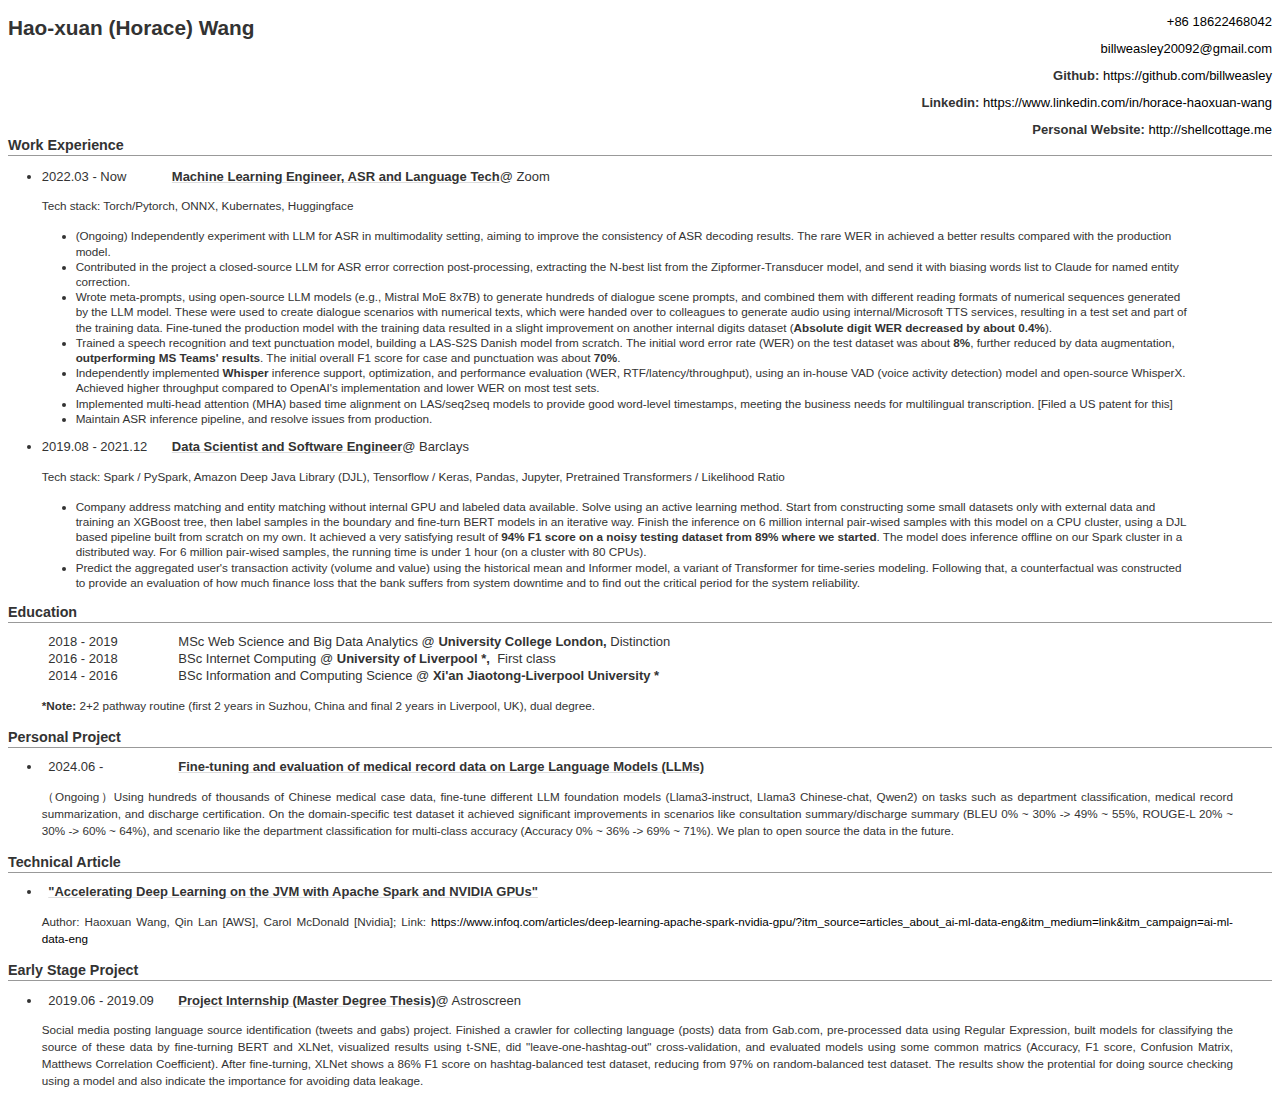
<file: html/resume_en_zoom.html>
<!DOCTYPE HTML>
<html>
<head>
  <meta http-equiv="content-type" content="text/html; charset=utf-8" />
  <style type="text/css" media="all">
    body {
  font: 13px/1.3 Verdana Helvetica, arial, freesans, clean, sans-serif;
  color: #333;
  background-color: #fff;
}

a {
  text-decoration: none;
  color: black;
}

/* Headlines has different font sizes */
h1 {
  font-size: 1.6em;
}

h2 {
  font-size: 1.1em;
}

/* H1 and H2 has underline */
h2 {
  border-bottom: 1px solid #999;
  font-weight: bold;
}
h1 {
	font-weight: bold;
}

/* ul & li */
ul {
  list-style-type: disc;
  margin-left: -0.4em;
  margin-top: 0.4em;
  padding-left: 3em;
  padding-right: 3em;
}

li {
  display: list-item;
}

/* school logo */
img[alt="school-logo"] {
  position: absolute;
  top: .3em;
  right: .8em;
  height: 1.7em;
  background-color: #fff;
}

/* avatar */
img[alt="avatar"] {
  position: absolute;
  top: 3.8em;
  right: 1em;
  height: 8.5em;
  background-color: #fff;
}


/* strong fonts as little title */
/* ---- only for those ugly lists !--- */

li em {
  font-size: .8em;
  color: #777;
  font-style: italic;
  display: flex;
}

datetime {
  width: 10em;
  float: left;
}

head_title {
    text-decoration: underline;
    text-decoration-color: #ddd;
    text-decoration-thickness: 1px;
    font-weight: bold;
}
head_ {
  margin-left: 0.5em;
  display: flex;
}

lang {
  float: right;
  font-size: .8em;
  border-bottom: 1px dotted #ddd;
}
to_right{
 float: right;
}
to_left{
 float: left;
}
description_nleft {
  margin-top: 1em; /* away from big title, looks like a block*/
  font: 13px/1.3 Verdana Helvetica, arial, freesans, clean, sans-serif;
}
description {
  margin-top: 1em; /* away from big title, looks like a block*/
  display: block;
  text-align:justify;
}
techstack{
  margin-top: .5em; /* away from big title, looks like a block*/
  display: block;
  text-align:justify;
  margin-bottom:.5em;
}
adjestl{
  margin-left: 5em; 
}
desline {
  margin-left: 15em;
}

hireable {
  font-size: 1em;
  color: #777;
}

footnote {
  position: absolute;
  bottom: 0;
  display: block;
  font-size: .8em;
  color: #777;
}

small {
  font-size: .9em;
}
  </style>
</head>
<body>
  <h1><to_left>Hao-xuan (Horace) Wang</to_left>  <description_nleft><to_right><a href="tel://008618622468042"> +86 18622468042</a></to_right><br> <to_right><a href="billweasley20092@gmail.com">billweasley20092@gmail.com</a> </to_right><br><to_right><b>Github: </b> <a href="https://github.com/billweasley">https://github.com/billweasley</a></to_right><br><to_right><b>Linkedin: </b> <a href="https://www.linkedin.com/in/horace-haoxuan-wang">https://www.linkedin.com/in/horace-haoxuan-wang</a></to_right><br><to_right><b>Personal Website: </b> <a href="http://shellcottage.me">http://shellcottage.me</a></to_right></description_nleft></h1>

<h2>Work Experience</h2>

<ul>
<li><p><datetime>2022.03 - Now </datetime> <head_><head_title> Machine Learning Engineer, ASR and Language Tech </head_title> @ Zoom </head_>
<description><small>
Tech stack: Torch/Pytorch, ONNX, Kubernates, Huggingface
<ul>
<li> (Ongoing) Independently experiment with LLM for ASR in multimodality setting, aiming to improve the consistency of ASR decoding results. The rare WER in achieved a better results compared with the production model. </li>
<li> Contributed in the project a closed-source LLM for ASR error correction post-processing, extracting the N-best list from the Zipformer-Transducer model, and send it with biasing words list to Claude for named entity correction.</li>
<li> Wrote meta-prompts, using open-source LLM models (e.g., Mistral MoE 8x7B) to generate hundreds of dialogue scene prompts, and combined them with different reading formats of numerical sequences generated by the LLM model. These were used to create dialogue scenarios with numerical texts, which were handed over to colleagues to generate audio using internal/Microsoft TTS services, resulting in a test set and part of the training data. Fine-tuned the production model with the training data resulted in a slight improvement on another internal digits dataset (<b>Absolute digit WER decreased by about 0.4%</b>).</li>
<li> Trained a speech recognition and text punctuation model, building a LAS-S2S Danish model from scratch. The initial word error rate (WER) on the test dataset was about <b>8%</b>, further reduced by data augmentation, <b>outperforming MS Teams&#39; results</b>. The initial overall F1 score for case and punctuation was about <b>70%</b>.</li>
<li> Independently implemented <b>Whisper</b> inference support, optimization, and performance evaluation (WER, RTF/latency/throughput), using an in-house VAD (voice activity detection) model and open-source WhisperX. Achieved higher throughput compared to OpenAI&#39;s implementation and lower WER on most test sets.</li>
<li> Implemented multi-head attention (MHA) based time alignment on LAS/seq2seq models to provide good word-level timestamps, meeting the business needs for multilingual transcription. [Filed a US patent for this]</li>
<li> Maintain ASR inference pipeline, and resolve issues from production. </li>
</ul>
</small></description></p></li>
<li><p><datetime>2019.08 - 2021.12 </datetime> <head_><head_title> Data Scientist and Software Engineer </head_title> @ Barclays </head_>
<description><small>
Tech stack: Spark / PySpark, Amazon Deep Java Library (DJL), Tensorflow / Keras, Pandas, Jupyter, Pretrained Transformers / Likelihood Ratio<br>
<ul>
<li>
Company address matching and entity matching without internal GPU and labeled data available. Solve using an active learning method. Start from constructing some small datasets only with external data and training an XGBoost tree, then label samples in the boundary and fine-turn BERT models in an iterative way. Finish the inference on 6 million internal pair-wised samples with this model on a CPU cluster, using a DJL based pipeline built from scratch on my own. It achieved a very satisfying result of <b>94% F1 score on a noisy testing dataset from 89% where we started</b>. The model does inference offline on our Spark cluster in a distributed way. For 6 million pair-wised samples, the running time is under 1 hour (on a cluster with 80 CPUs).
</li>
<li>
Predict the aggregated user&#39;s transaction activity (volume and value) using the historical mean and Informer model, a variant of Transformer for time-series modeling. Following that, a counterfactual was constructed to provide an evaluation of how much finance loss that the bank suffers from system downtime and to find out the critical period for the system reliability.
</li>
</ul>
</small></description></p></li>
</ul>

<h2>Education</h2>

<ul style="list-style-type: none;">
<li><head_><datetime>2018 - 2019</datetime> MSc Web Science and Big Data Analytics  @&nbsp;<b>University College London, </b>&nbsp;Distinction</head_></li>
<li><head_><datetime>2016 - 2018</datetime> BSc Internet Computing  @&nbsp;<b>University of Liverpool *, </b>&nbsp; First class</head_></li>
<li><head_><datetime>2014 - 2016</datetime> BSc Information and Computing Science  @&nbsp;<b>Xi'an Jiaotong-Liverpool University * </b>&nbsp;</head_>
<li><description><small><b>*Note: </b>2+2 pathway routine (first 2 years in Suzhou, China and final 2 years in Liverpool, UK), dual degree.</small></description></li>
</li>
</ul>

<h2>Personal Project</h2>

<ul>
<li><head_><datetime>2024.06 - </datetime> <head_title>Fine-tuning and evaluation of medical record data on Large Language Models (LLMs) </head_title> </head_>
<description>
<small>
（Ongoing）Using hundreds of thousands of Chinese medical case data, fine-tune different LLM foundation models (Llama3-instruct, Llama3 Chinese-chat, Qwen2) on tasks such as department classification, medical record summarization, and discharge certification. On the domain-specific test dataset it achieved significant improvements in scenarios like consultation summary/discharge summary (BLEU 0% ~ 30% -&gt; 49% ~ 55%, ROUGE-L 20% ~ 30% -&gt; 60% ~ 64%), and scenario like the department classification for multi-class accuracy (Accuracy 0% ~ 36% -&gt; 69% ~ 71%). We plan to open source the data in the future.
</small>
</description></li>
</ul>

<h2>Technical Article</h2>

<ul>
<li><head_><head_title>&quot;Accelerating Deep Learning on the JVM with Apache Spark and NVIDIA GPUs&quot; </head_title> </head_>
<description><small>
Author: Haoxuan Wang, Qin Lan [AWS], Carol McDonald [Nvidia];  Link: <a href="https://www.infoq.com/articles/deep-learning-apache-spark-nvidia-gpu/?itm_source=articles_about_ai-ml-data-eng&amp;itm_medium=link&amp;itm_campaign=ai-ml-data-eng">https://www.infoq.com/articles/deep-learning-apache-spark-nvidia-gpu/?itm_source=articles_about_ai-ml-data-eng&amp;itm_medium=link&amp;itm_campaign=ai-ml-data-eng</a>
</small>
</description></li>
</ul>

<h2>Early Stage Project</h2>

<ul>
<li><head_><datetime>2019.06 - 2019.09</datetime> <head_title>Project Internship (Master Degree Thesis)  </head_title>   @ Astroscreen </head_>
<description>
<small>
Social media posting language source identification (tweets and gabs) project.
Finished a crawler for collecting language (posts) data from Gab.com, pre-processed data using Regular Expression, built models for classifying the source of these data by fine-turning BERT and XLNet,
visualized results using t-SNE, did &quot;leave-one-hashtag-out&quot; cross-validation, and evaluated models using some common matrics (Accuracy, F1 score, Confusion Matrix, Matthews Correlation Coefficient). After fine-turning, XLNet shows a 86% F1 score on hashtag-balanced test dataset, reducing from 97% on random-balanced test dataset. The results show the protential for doing source checking using a model and also indicate the importance for avoiding data leakage.
</small>
</description></li>
</ul>

</body>
</html>
</file>
